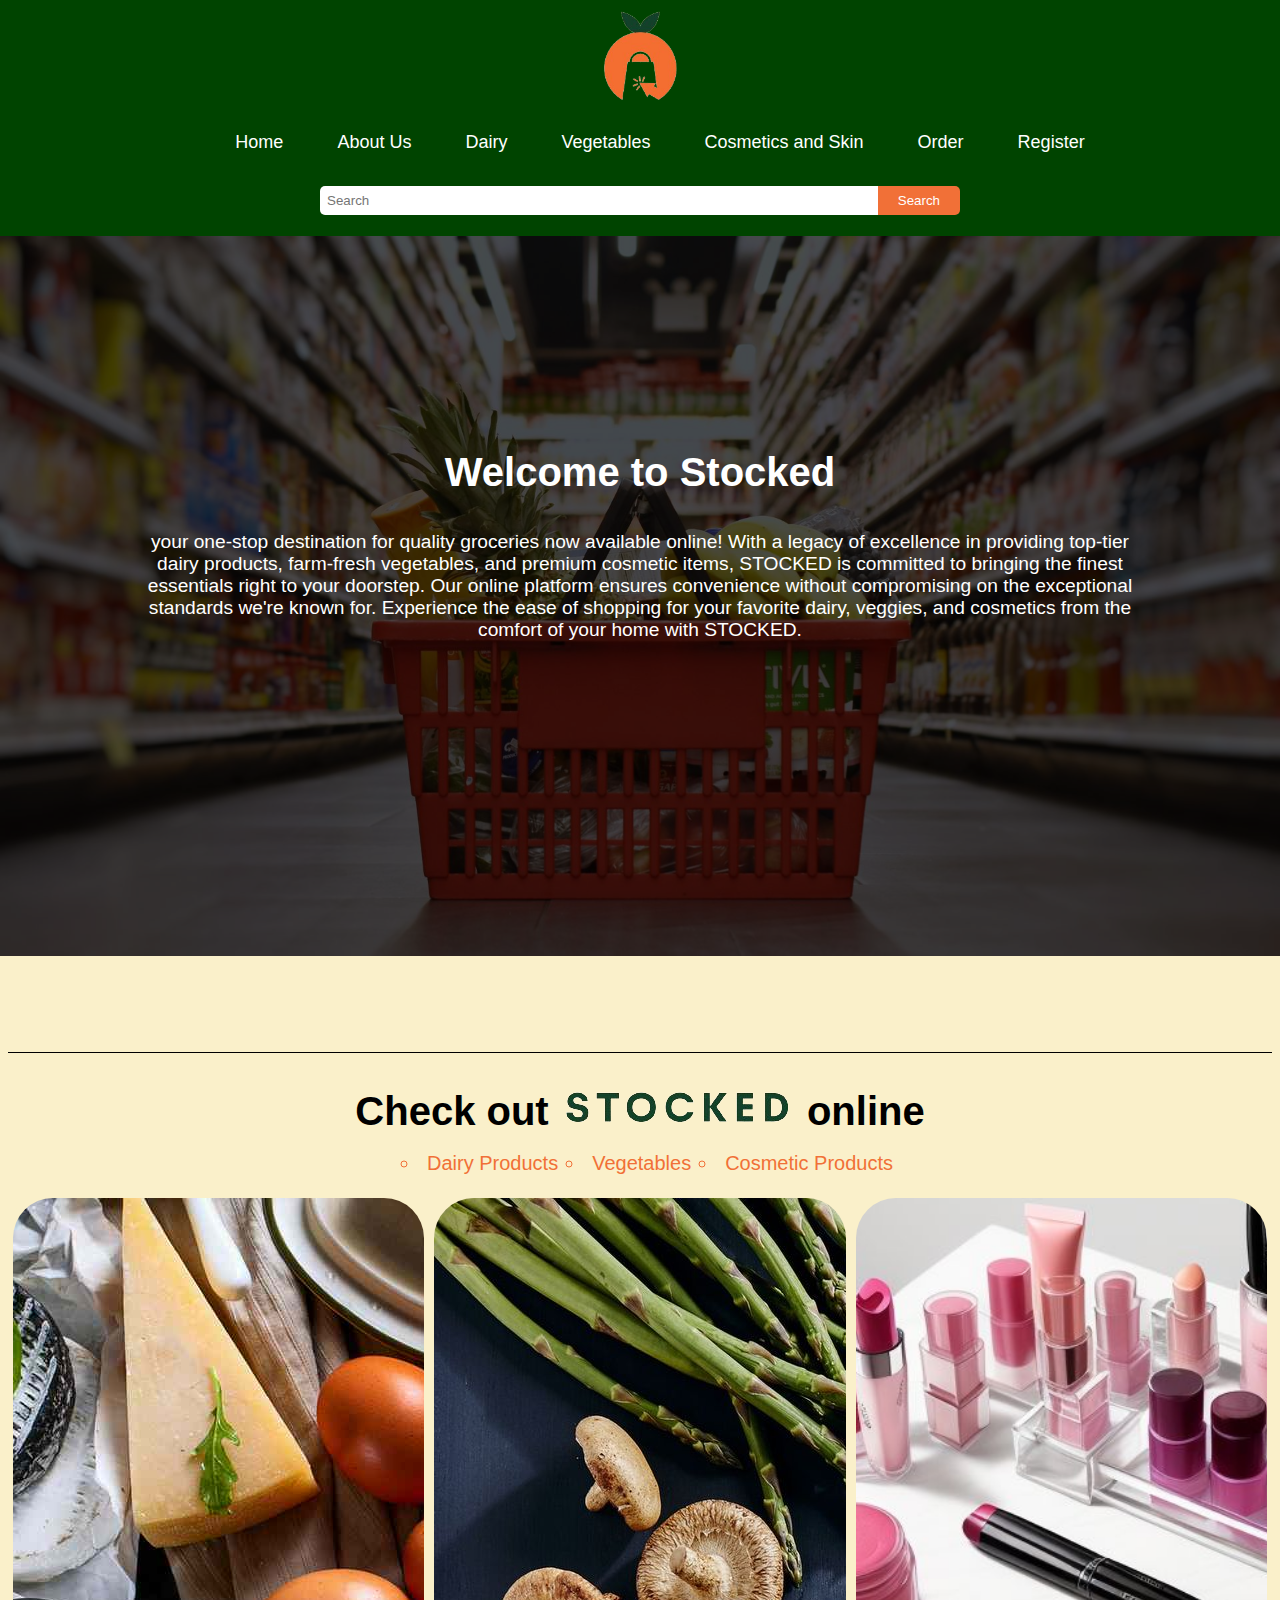
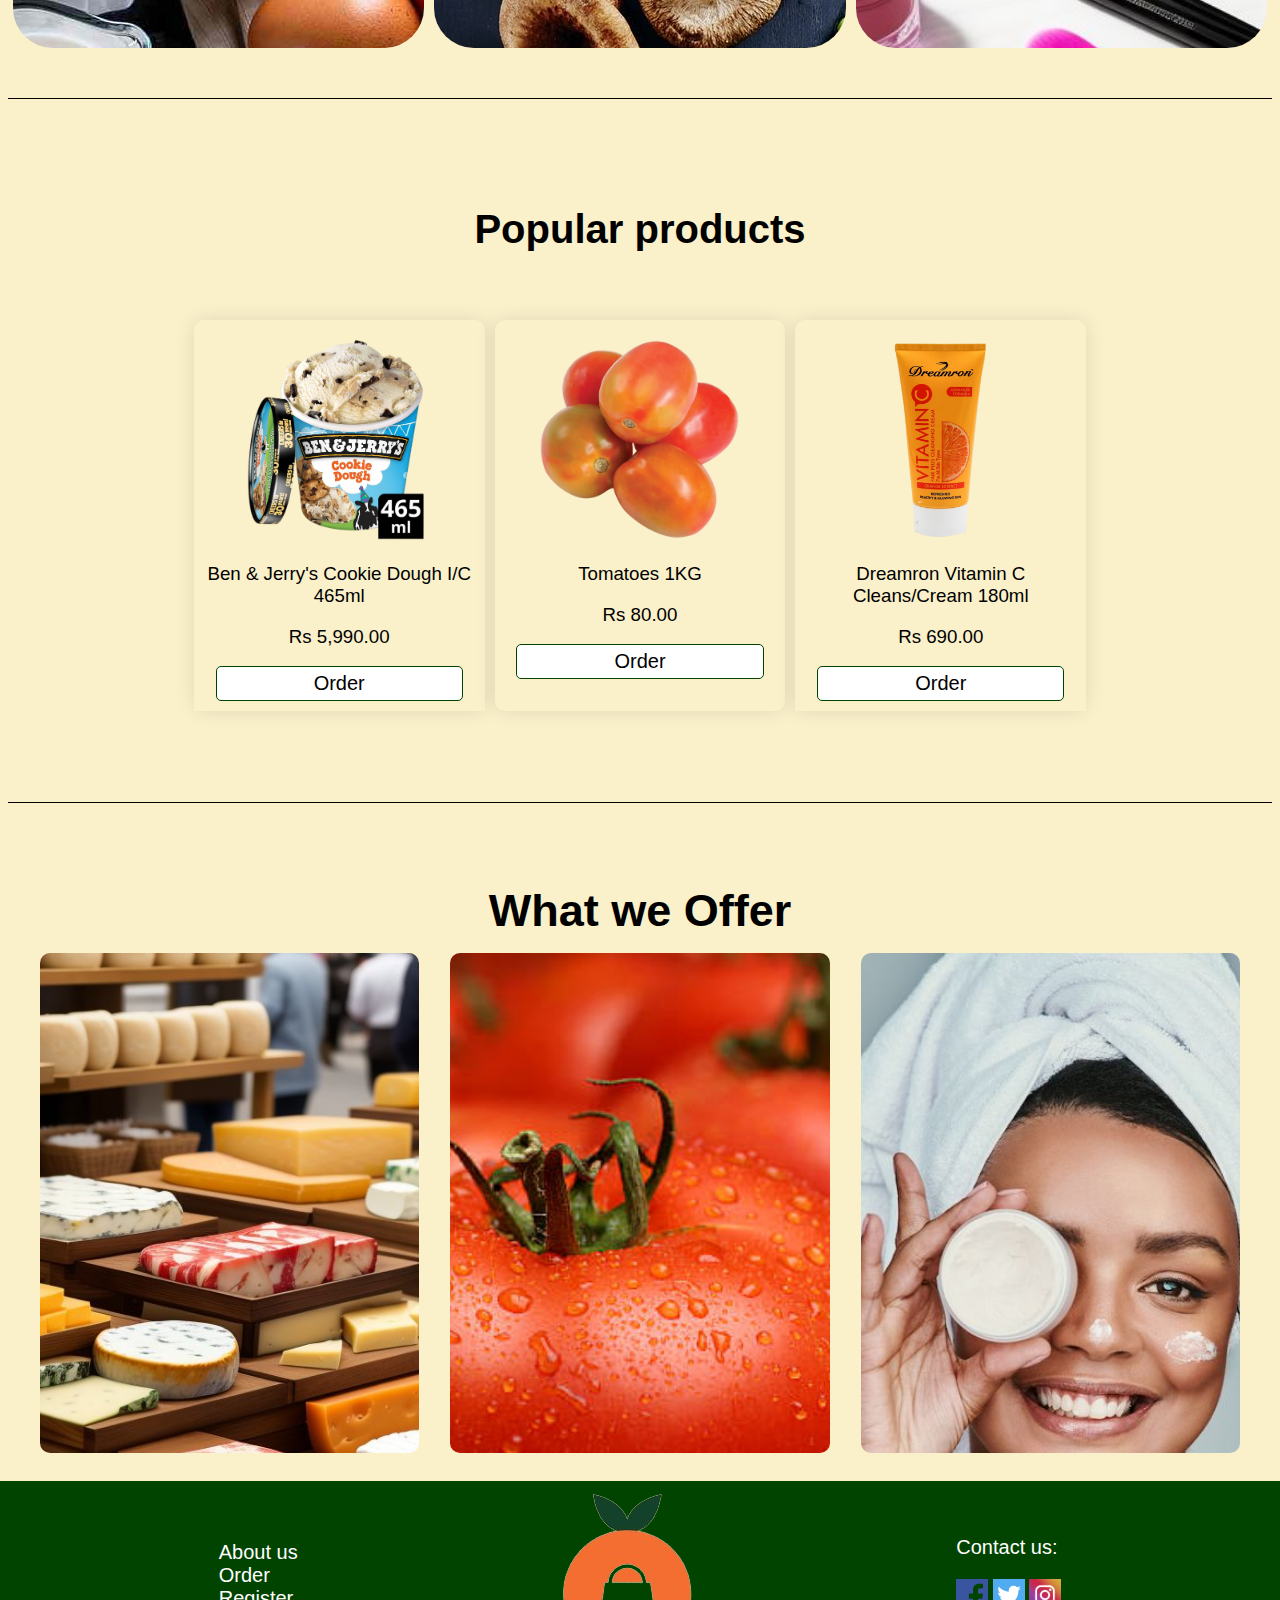
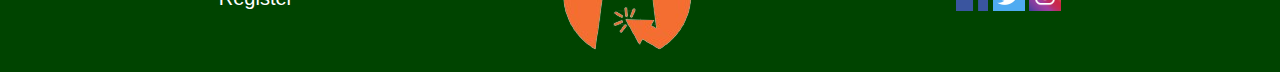
<file: Webpage/index.html>
<!DOCTYPE html>
<html lang="en">
<head>
  <meta charset="UTF-8">
  <meta name="viewport" content="width=device-width, initial-scale=1.0">
  <title>Stocked | Home</title>
  <link rel="stylesheet" href="CSS/Webstyle.css">
  <link rel="stylesheet" href="CSS/Universal.css">
</head>
<body>
  <nav>
    <div class="container">
      <img src="Images/Footer logo.png" class="logo">
    </div>
    <ul>
      <li><a href="index.html">Home</a></li>
      <li><a href="About Us.html">About Us</a></li>
      <li><a href="Dairy.html">Dairy</a></li>
      <li><a href="Vegetable.html">Vegetables</a></li>
      <li><a href="Cosmetics and Skin.html">Cosmetics and Skin</a></li>
      <li><a href="Order.html">Order</a></li>
      <li><a href="Register.html">Register</a></li>
    </ul>
    <center>
      <div class="bg">
        <form action="/search" method="get" class="searchform">
          <input type="text" id="search-input" name="q" placeholder="Search">
          <button type="submit" class="searchbutton">Search</button>
        </form>
      </div>
    </center>
  </nav>
  <section>
    <div class="banner">
      <img src="Images\Store.jpeg" alt="Banner" width="100%" height="80%" style="filter: brightness(30%);">
      <div class="imagetxtcenter">
        <h1>Welcome to Stocked</h1>
        <br>
        <p class="imagepara"> your one-stop destination for quality groceries now available online! With a legacy of excellence in providing top-tier dairy products, farm-fresh vegetables, and premium cosmetic items, STOCKED is committed to bringing the finest essentials right to your doorstep. Our online platform ensures convenience without compromising on the exceptional standards we're known for. Experience the ease of shopping for your favorite dairy, veggies, and cosmetics from the comfort of your home with STOCKED.</p>
      </div>
    </div> 
  </section>
  <hr>
  <section>
    <h1 class="textmargin">Check out <img src="Images/LOGO.png" alt="stocked" > online</h1>
    <ul>
      <li>Dairy Products</li>
      <li>Vegetables</li>
      <li>Cosmetic Products</li>
    </ul>
    <div class="image-collage">
      <a href="Dairy.html" class="image-link">
        <img src="Images\Dairy.jpg" alt="Dairy Products" title="Dairy Products" class="image1">
      </a>
      <a href="Vegetable.html" class="image-link">
        <img src="Images\veggies.jpg" alt="Vegetables" title="Vegetables">
      </a>
      <a href="Cosmetics.html" class="image-link">
        <img src="Images\Cosmetics.jpg" alt="Cosmetics" title="Cosmetics" class="zoom-out">
      </a>
    </div>
  </section>
  <hr>
  <section>
    <h1>Popular products</h1>
    <br>
    <div class="popularproduct-container">
      <div class="popularproduct-item">
        <img src="Images/Dairy/Ben & Jerry's Cookie Dough IC 465ml.png" alt="Ben & Jerry's Cookie Dough I/C 465ml">
        <h3>Ben & Jerry's Cookie Dough I/C 465ml</h3>
        <h3>Rs 5,990.00</h3>
        <div>
          <a href="Order.html" target="_blank"><button class="orderbutton">Order</button></a>
        </div>
      </div>
      <div class="popularproduct-item">
       <img src="Images/Vegetables/Tomatoes.png" alt="Tomatoes 1KG">
       <h3>Tomatoes 1KG</h3>
       <h3>Rs 80.00</h3>
        <div>
         <a href="Order.html" target="_blank"><button class="orderbutton">Order</button></a>
        </div>
      </div>
      <div class="popularproduct-item">
        <img src="Images/Cosmetics & Skin/Dreamron Vitamin C Cleans Cream 180ml.png" alt="Dreamron Vitamin C Cleans/Cream 180ml" class="product"></a>
            <h3>Dreamron Vitamin C Cleans/Cream 180ml</h3>
            <h3>Rs 690.00</h3>
            <div>
              <a href="Order.html" target="_blank"><button class="orderbutton">Order</button></a>
            </div>
      </div>
      </div>
      <br>
      <br>
      <hr>
   
  </section>
  <section>
    <h1 class="class1 textmargin">What we Offer</h1><br>
    <div class="image-gallery">
      <div class="image-container">
        <img src="Images\Dairy3.jpg" alt="Dairy">
          <div class="overlay">
            <p class="text">At STOCKED, we’re committed to providing the freshest dairy products from renowned brands like Kotmale, Cargills, and Magic Dairy. Every bite and sip is a testament to our unwavering dedication to quality.</p>
          </div>
      </div>
      <div class="image-container">
        <img src="Images\Vegetables1.jpg" alt="Vegetables">
          <div class="overlay">
            <p class="text">STOCKED offers the freshest vegetables from trusted suppliers. Our selection includes locally sourced and premium produce, ensuring flavorful and nutrient-rich meals. We guarantee quality and freshness with every bite.</p>
          </div>
        </div>
      <div class="image-container">
        <img src="Images\Skincare1.jpg" alt="Cosmetics">
        <div class="overlay">
          <p class="text">STOCKED offers a curated selection of premium cosmetics from trusted brands like Maybelline, L’Oréal, and NYX. Our range spans skincare to makeup, ensuring quality, efficacy, and a luxurious beauty experience with every application.</p>
        </div>
      </div>
    </div>
  </section>
  <br><br>
</body>
<footer class="footer">
  <div class="footer-links">
    <a href="About.html">About us</a><br>
    <a href="Order.html">Order</a><br>
    <a href="Register.html">Register</a><br>
  </div>
  <img src="Images\Footer logo.png" class="background">
  <div class="footer-social-media">
    <p class="pbackground">Contact us: </p>
    <a href="https://www.facebook.com/"><img src="Images\Facebook-icon.png" alt="Facebook"></a>
    <a href="https://www.twitter.com/"><img src="Images\Twitter-icon.png" alt="Twitter"></a>
    <a href="https://www.instagram.com/"><img src="Images\Instagram-icon.webp" alt="Instagram"></a>
  </div>
</footer>
</html>
</file>
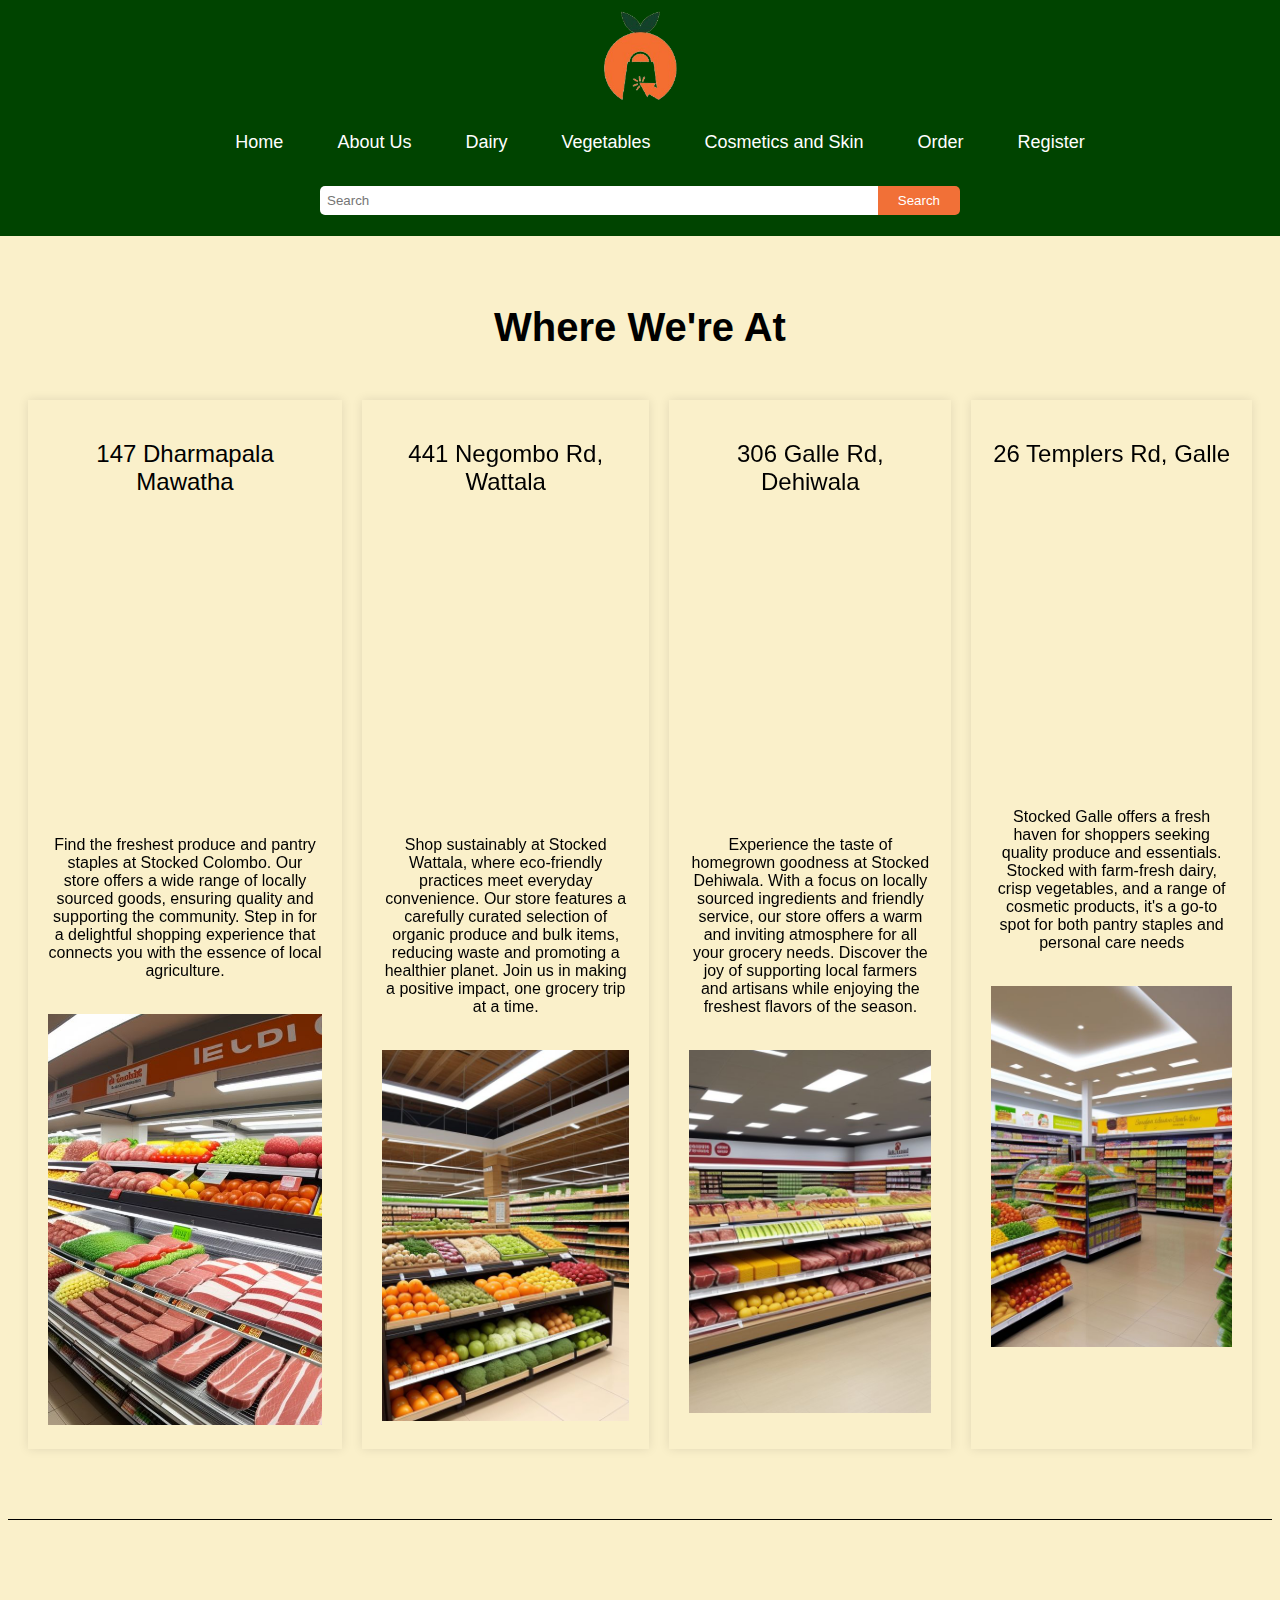
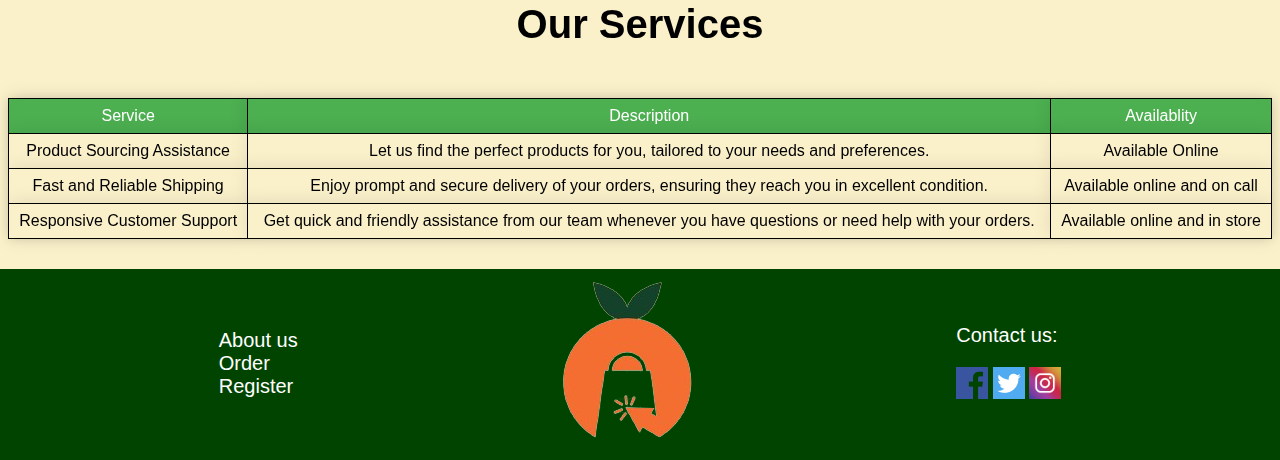
<file: Webpage/About Us.html>
<!DOCTYPE html>
<html lang="en">
<head>
  <meta charset="UTF-8">
  <meta name="viewport" content="width=device-width, initial-scale=1.0">
  <title>Stocked | About Us</title>
  <link rel="stylesheet" href="CSS/Webstyle.css">
  <link rel="stylesheet" href="CSS/Universal.css">
</head>
<body>
  <nav>
    <div class="container">
      <img src="Images/Footer logo.png" class="logo">
    </div>
    <ul>
      <li><a href="index.html">Home</a></li>
      <li><a href="About Us.html">About Us</a></li>
      <li><a href="Dairy.html">Dairy</a></li>
      <li><a href="Vegetable.html">Vegetables</a></li>
      <li><a href="Cosmetics and Skin.html">Cosmetics and Skin</a></li>
      <li><a href="Order.html">Order</a></li>
      <li><a href="Register.html">Register</a></li>
    </ul>
    <center>
      <div class="bg">
        <form action="/search" method="get" class="searchform">
          <input type="text" id="search-input" name="q" placeholder="Search">
          <button type="submit" class="searchbutton">Search</button>
        </form>
      </div>
    </center>
  </nav>
  <br>
  <center><h1>Where We're At</h1></center>
  <br>
  <br>

  <div class="grid-container">
    <div class="location">
      <h2>147 Dharmapala Mawatha</h2>
      <iframe src="https://www.google.com/maps/embed?pb=!1m18!1m12!1m3!1d2707.9883782129955!2d79.8602237049238!3d6.9137197744246475!2m3!1f0!2f0!3f0!3m2!1i1024!2i768!4f13.1!3m3!1m2!1s0x3ae2596c24677a6d%3A0xdb9b4eb976a5d254!2s147%20Srimath%20Anagarika%20Dharmapala%20Mawatha%2C%20Colombo%2000700!5e0!3m2!1sen!2slk!4v1715667340107!5m2!1sen!2slk"  allowfullscreen="" loading="lazy" referrerpolicy="no-referrer-when-downgrade"></iframe>
      <p>Find the freshest produce and pantry staples at Stocked Colombo. Our store offers a wide range of locally sourced goods, ensuring quality and supporting the community. Step in for a delightful shopping experience that connects you with the essence of local agriculture.</p>
      <br>
      <img src="Images\Colombo store 2.jpg" alt="Image 2">
    </div>
    <div class="location">
      <h2>441 Negombo Rd, Wattala</h2>
      <iframe src="https://www.google.com/maps/embed?pb=!1m18!1m12!1m3!1d527.8340130925837!2d79.89265978921458!3d6.989561892278858!2m3!1f0!2f0!3f0!3m2!1i1024!2i768!4f13.1!3m3!1m2!1s0x3ae2f7dc10b322f3%3A0x3e74c3a9e2cfc87d!2s441%20Negombo%20Rd%2C%20Wattala%2011300!5e0!3m2!1sen!2slk!4v1715670126163!5m2!1sen!2slk" allowfullscreen="" loading="lazy" referrerpolicy="no-referrer-when-downgrade"></iframe>
      <p>Shop sustainably at Stocked Wattala, where eco-friendly practices meet everyday convenience. Our store features a carefully curated selection of organic produce and bulk items, reducing waste and promoting a healthier planet. Join us in making a positive impact, one grocery trip at a time.
      </p>
      <br>
      <img src="Images\Wattala Store 1.jpg" alt="Image 4">
    </div>
    <div class="location">
      <h2> 306 Galle Rd, Dehiwala</h2>
      <iframe src="https://www.google.com/maps/embed?pb=!1m18!1m12!1m3!1d2232.3734466743426!2d79.87288977134129!3d6.819807897311365!2m3!1f0!2f0!3f0!3m2!1i1024!2i768!4f13.1!3m3!1m2!1s0x3ae25b28ffdb9cc3%3A0x27acbece1d8269e6!2s306c%20Galle%20Rd%2C%20Dehiwala-Mount%20Lavinia%2010390!5e0!3m2!1sen!2slk!4v1715670530505!5m2!1sen!2slk"></iframe>
      <p>Experience the taste of homegrown goodness at Stocked Dehiwala. With a focus on locally sourced ingredients and friendly service, our store offers a warm and inviting atmosphere for all your grocery needs. Discover the joy of supporting local farmers and artisans while enjoying the freshest flavors of the season.</p>
      <br>
      <img src="Images\Dehiwala Store 1.jpg" alt="Image 4">
    </div>
    <div class="location">
      <h2>26 Templers Rd, Galle</h2>
      <iframe src="https://www.google.com/maps/embed?pb=!1m14!1m8!1m3!1d3714.6151028598774!2d80.21530484594555!3d6.03378573739776!3m2!1i1024!2i768!4f13.1!3m3!1m2!1s0x3ae173bdf280f6b1%3A0xb20b5583e65c5328!2s26%20Templers%20Rd%2C%20Galle%2080000!5e0!3m2!1sen!2slk!4v1715838275720!5m2!1sen!2slk" allowfullscreen="" loading="lazy" referrerpolicy="no-referrer-when-downgrade"></iframe>
      <p>Stocked Galle offers a fresh haven for shoppers seeking quality produce and essentials. Stocked with farm-fresh dairy, crisp vegetables, and a range of cosmetic products, it's a go-to spot for both pantry staples and personal care needs</p>
      <br>
      <img src="Images\Galle store.jpeg" alt="Image 4">
    </div>
  </div>
  <hr>
  <center><h1> Our Services</h1></center>
  <br>
  <br>
  <table class="service-table">
    <thead>
      <tr>
        <th class="service-header">Service</th>
        <th class="service-header">Description</th>
        <th class="service-header"> Availablity</th>
      </tr>
    </thead>
    <tbody>
      <tr>
        <td class="service-data">Product Sourcing Assistance</td>
        <td class="service-data">Let us find the perfect products for you, tailored to your needs and preferences.</td>
        <td class="service-data"> Available Online</td>
      </tr>
      <tr>
        <td class="service-data">Fast and Reliable Shipping</td>
        <td class="service-data">Enjoy prompt and secure delivery of your orders, ensuring they reach you in excellent condition.</td>
        <td class="service-data"> Available online and on call</td>
      </tr>
      <tr>
        <td class="service-data">Responsive Customer Support</td>
        <td class="service-data">Get quick and friendly assistance from our team whenever you have questions or need help with your orders.</td>
        <td class="service-data"> Available online and in store</td>
      </tr>
    </tbody>
  </table>
</body>
<br>
<footer class="footer">
  <div class="footer-links">
    <a href="About.html">About us</a><br>
    <a href="Order.html">Order</a><br>
    <a href="Register.html">Register</a><br>
  </div>
  <img src="Images\Footer logo.png" class="background">
  <div class="footer-social-media">
    <p class="pbackground">Contact us: </p>
    <a href="https://www.facebook.com/"><img src="Images\Facebook-icon.png" alt="Facebook"></a>
    <a href="https://www.twitter.com/"><img src="Images\Twitter-icon.png" alt="Twitter"></a>
    <a href="https://www.instagram.com/"><img src="Images\Instagram-icon.webp" alt="Instagram"></a>
  </div>
</footer>
</html>
</file>
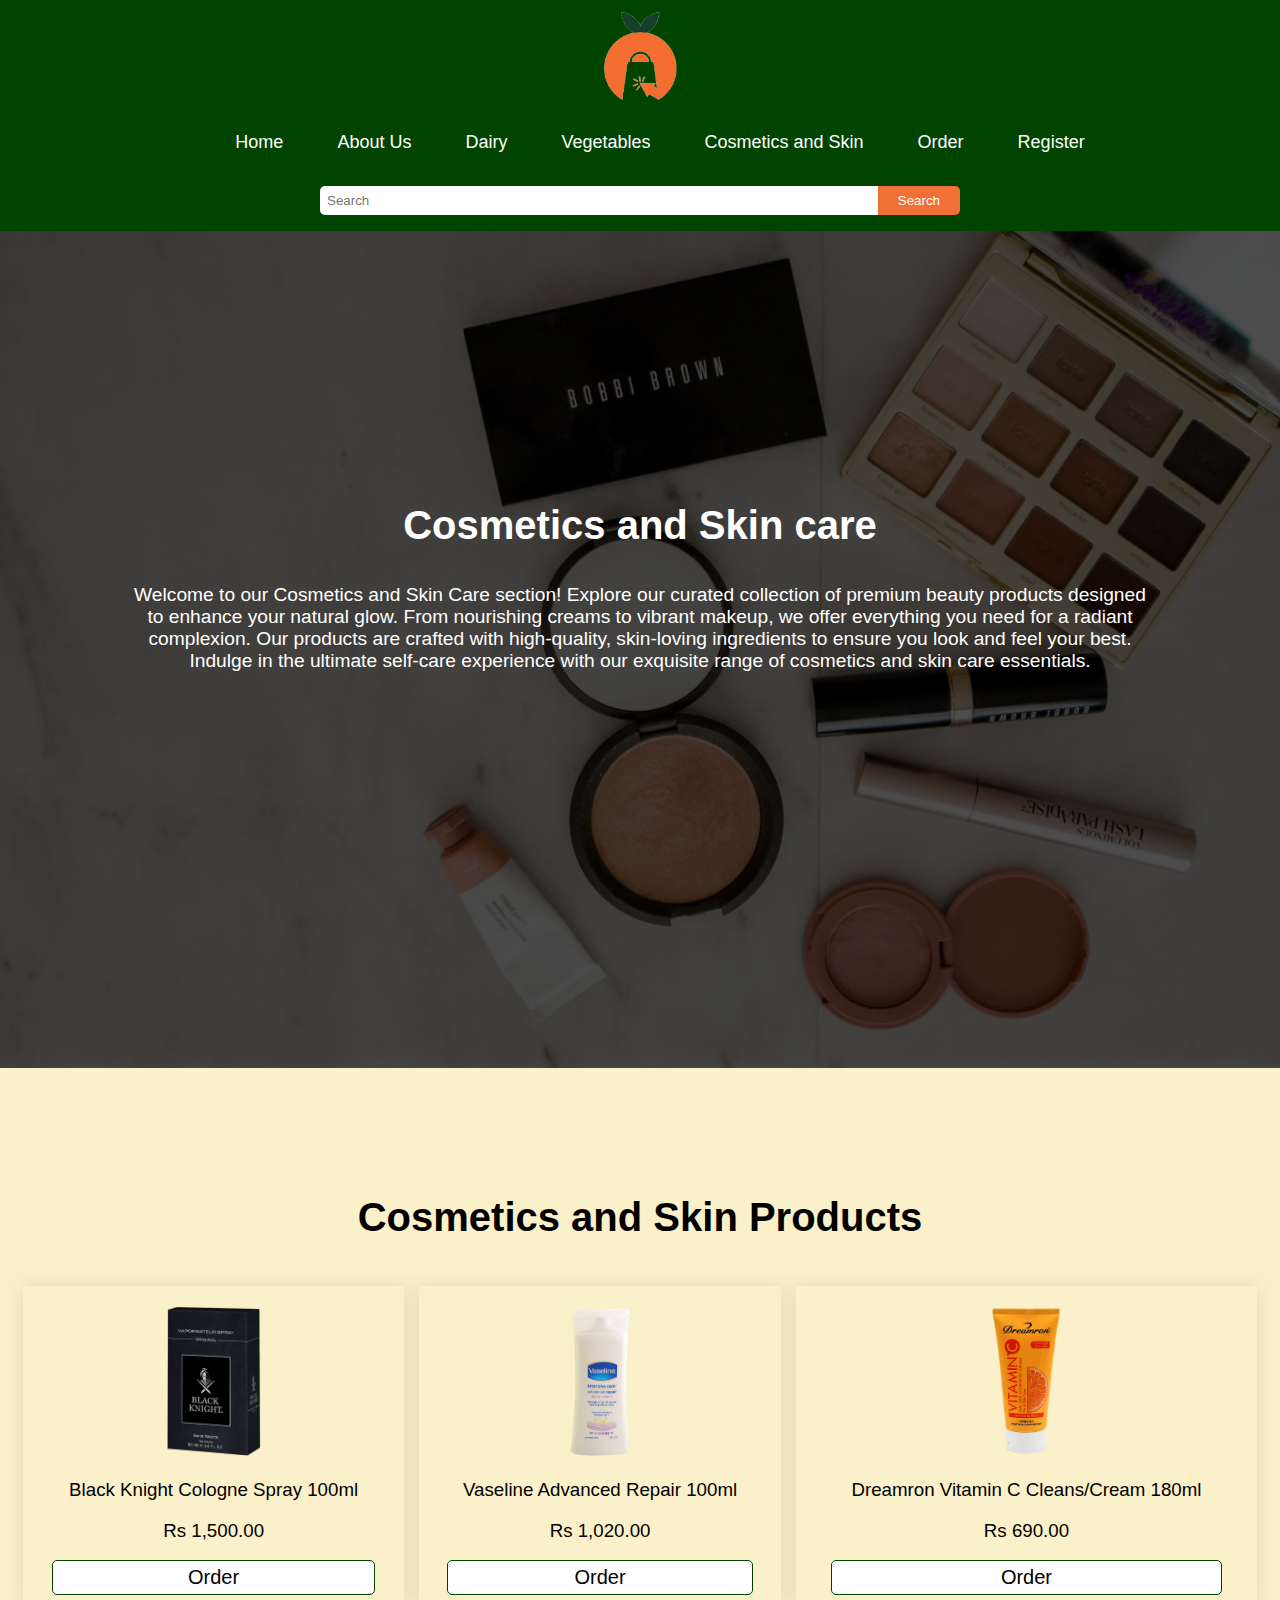
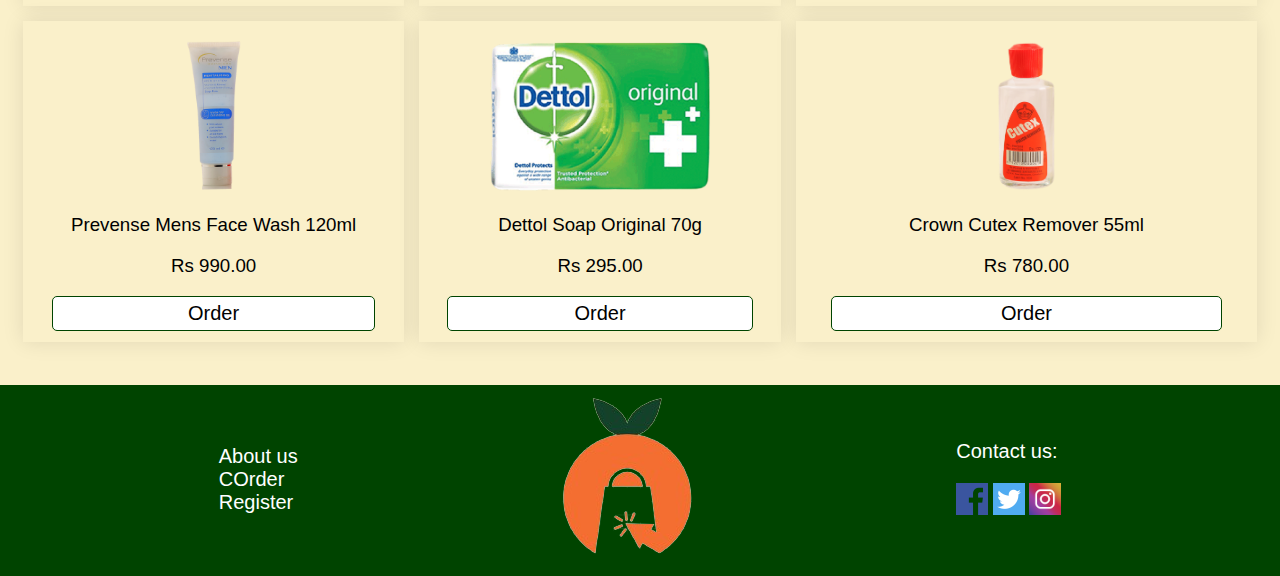
<file: Webpage/Cosmetics and Skin.html>
<!DOCTYPE html>
<html lang="en">
<head>
  <meta charset="UTF-8">
  <meta name="viewport" content="width=device-width, initial-scale=1.0">
  <title>Stocked | Cosmetics and Skin</title>
  <link rel="stylesheet" href="CSS/Webstyle.css">
  <link rel="stylesheet" href="CSS/Universal.css">
</head>
<body>
  <nav>
    <div class="container">
      <img src="Images/Footer logo.png" class="logo">
    </div>
    <ul>
      <li><a href="index.html">Home</a></li>
      <li><a href="About Us.html">About Us</a></li>
      <li><a href="Dairy.html">Dairy</a></li>
      <li><a href="Vegetable.html">Vegetables</a></li>
      <li><a href="Cosmetics and Skin.html">Cosmetics and Skin</a></li>
      <li><a href="Order.html">Order</a></li>
      <li><a href="Register.html">Register</a></li>
    </ul>
    <center>
      <div class="bg">
        <form action="/search" method="get" class="searchform">
          <input type="text" id="search-input" name="q" placeholder="Search">
          <button type="submit" class="searchbutton">Search</button>
        </form>
      </div>
    </center>
  </nav>  
  <br>
  <section>
    <div class="vegbanner">
      <img src="Images\Cosmetics & Skin\Banner.avif" alt="Banner" width="100%" height="80%" style="filter: brightness(30%);">
      <div class="imagetxtcenter">
        <h1>Cosmetics and Skin care</h1>
        <br>
        <p class="imagepara">
          Welcome to our Cosmetics and Skin Care section! Explore our curated collection of premium beauty products designed to enhance your natural glow. From nourishing creams to vibrant makeup, we offer everything you need for a radiant complexion. Our products are crafted with high-quality, skin-loving ingredients to ensure you look and feel your best. Indulge in the ultimate self-care experience with our exquisite range of cosmetics and skin care essentials.</p>
      </div>
    </div> 
  </section>  
  <center><h1>Cosmetics and Skin Products</h1></center>
  <br>
  <br>
  <center>
    <table>
      <tr id="trcosmetics">
        <td id="tdcosmetics">
            <img src="Images/Cosmetics & Skin/Black Knight Cologne Spray 100ml.png" alt="Black Knight Cologne Spray 100ml" class="product"></a>
            <h3>Black Knight Cologne Spray 100ml</h3>
            <h3>Rs 1,500.00</h3>
            <div>
              <a href="Order.html" target="_blank"><button class="orderbutton">Order</button></a>
            </div>
        </td>
        <td id="tdcosmetics">
            <img src="Images/Cosmetics & Skin/Vaseline Advanced Repair 100ml.png" alt="Vaseline Advanced Repair 100ml" class="product"></a>
            <h3>Vaseline Advanced Repair 100ml</h3>
            <h3>Rs 1,020.00</h3>
            <div>
              <a href="Order.html" target="_blank"><button class="orderbutton">Order</button></a>
            </div>
        </td>
        <td id="tdcosmetics">
            <img src="Images/Cosmetics & Skin/Dreamron Vitamin C Cleans Cream 180ml.png" alt="Dreamron Vitamin C Cleans/Cream 180ml" class="product"></a>
            <h3>Dreamron Vitamin C Cleans/Cream 180ml</h3>
            <h3>Rs 690.00</h3>
            <div>
              <a href="Order.html" target="_blank"><button class="orderbutton">Order</button></a>
            </div>
        </td>
      </tr>
      <tr id="trcosmetics">
        <td id="tdcosmetics">
            <img src="Images/Cosmetics & Skin/Prevense Mens Face Wash 120ml.png" alt="Prevense Mens Face Wash 120ml" class="product"></a>
            <h3>Prevense Mens Face Wash 120ml</h3>
            <h3>Rs 990.00</h3>
            <div>
              <a href="Order.html" target="_blank"><button class="orderbutton">Order</button></a>
            </div>
        </td>
        <td id="tdcosmetics">
            <img src="Images/Cosmetics & Skin/Dettol Soap Original 70g.png" alt="Dettol Soap Original 70g" class="product"></a>
            <h3>Dettol Soap Original 70g</h3>
            <h3>Rs 295.00</h3>
            <div>
              <a href="Order.html" target="_blank"><button class="orderbutton">Order</button></a>
            </div>
        </td>
        <td id="tdcosmetics">
            <img src="Images/Cosmetics & Skin/Crown Cutex Remover 55ml.png" alt="Crown Cutex Remover 55ml" class="product"></a>
            <h3>Crown Cutex Remover 55ml</h3>
            <h3>Rs 780.00</h3>
            <div>
              <a href="Order.html" target="_blank"><button class="orderbutton">Order</button></a>
            </div>
        </td>
      </tr>
    </table>
  </center>
</body>
<br><br>
<footer class="footer">
  <div class="footer-links">
    <a href="About.html">About us</a><br>
    <a href="Order.html">COrder</a><br>
    <a href="Register.html">Register</a><br>
  </div>
  <img src="Images\Footer logo.png" class="background">
  <div class="footer-social-media">
    <p class="pbackground">Contact us: </p>
    <a href="https://www.facebook.com/"><img src="Images\Facebook-icon.png" alt="Facebook"></a>
    <a href="https://www.twitter.com/"><img src="Images\Twitter-icon.png" alt="Twitter"></a>
    <a href="https://www.instagram.com/"><img src="Images\Instagram-icon.webp" alt="Instagram"></a>
  </div>
</footer>
</html>
</file>
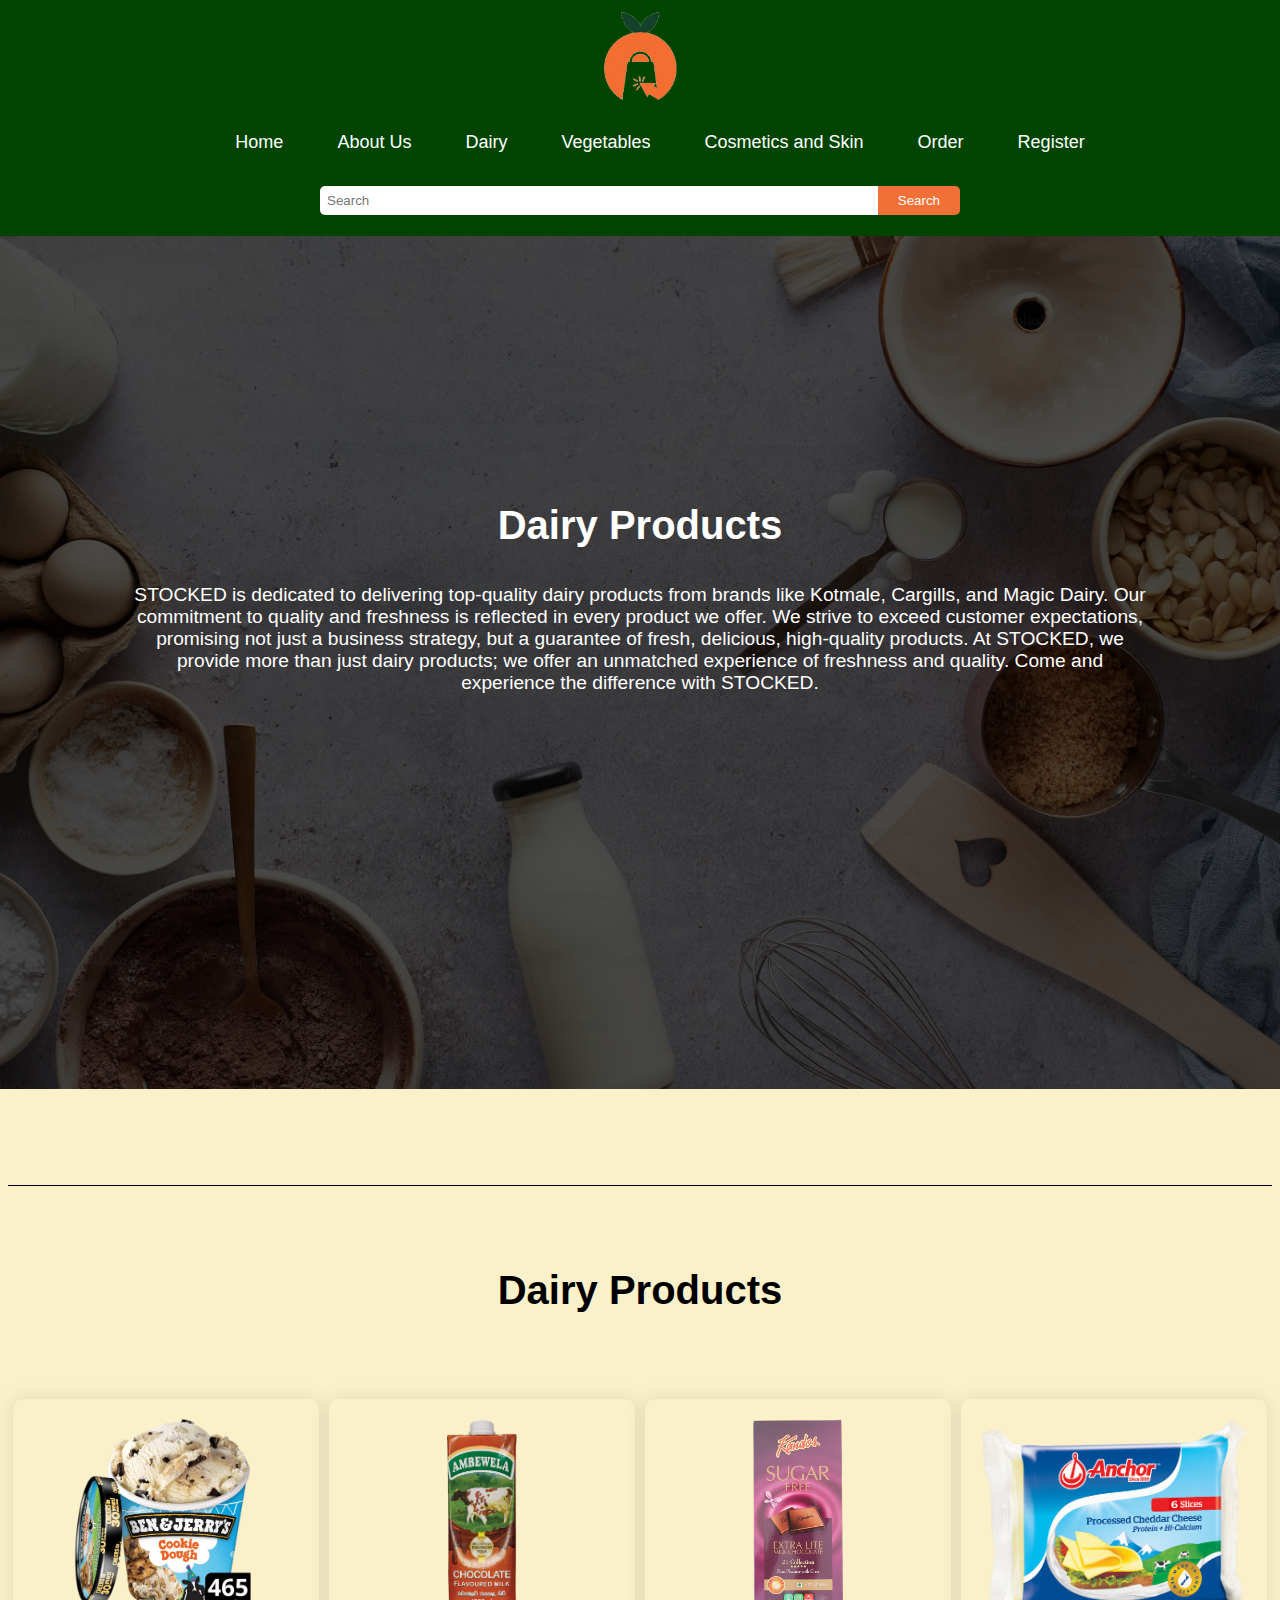
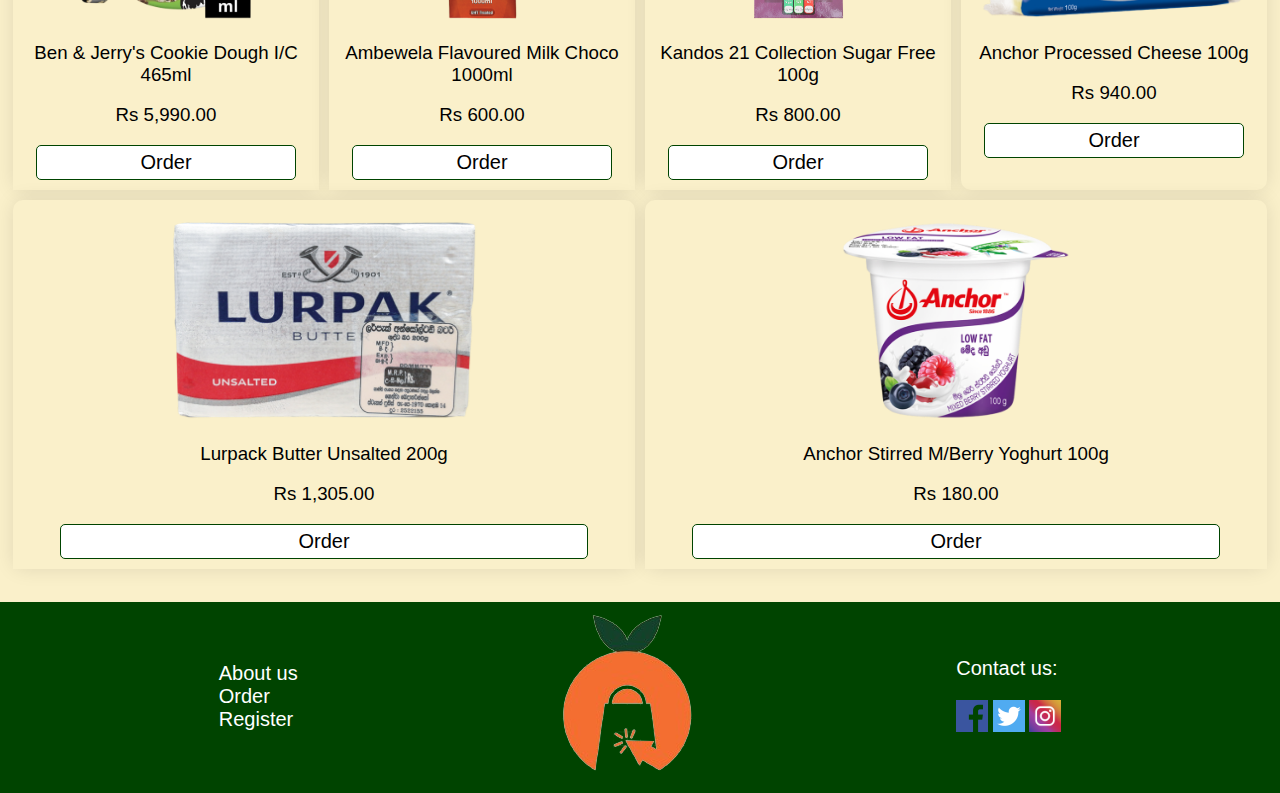
<file: Webpage/Dairy.html>
<!DOCTYPE html>
<html lang="en">
<head>
  <meta charset="UTF-8">
  <meta name="viewport" content="width=device-width, initial-scale=1.0">
  <title>Stocked | Dairy</title>
  <link rel="stylesheet" href="CSS/Webstyle.css">
  <link rel="stylesheet" href="CSS/Universal.css">
</head>
<body>
  <nav>
    <div class="container">
      <img src="Images/Footer logo.png" class="logo">
    </div>
    <ul>
      <li><a href="index.html">Home</a></li>
      <li><a href="About Us.html">About Us</a></li>
      <li><a href="Dairy.html">Dairy</a></li>
      <li><a href="Vegetable.html">Vegetables</a></li>
      <li><a href="Cosmetics and Skin.html">Cosmetics and Skin</a></li>
      <li><a href="Order.html">Order</a></li>
      <li><a href="Register.html">Register</a></li>
    </ul>
    <center>
      <div class="bg">
        <form action="/search" method="get" class="searchform">
          <input type="text" id="search-input" name="q" placeholder="Search">
          <button type="submit" class="searchbutton">Search</button>
        </form>
      </div>
    </center>
  </nav>
  <section>
    <div class="banner">
      <img src="Images\Dairy\Banner.avif" alt="Banner" width="100%" height="auto" style="filter: brightness(30%);">
      <div class="imagetxtcenter">
        <h1>Dairy Products</h1>
        <br>
        <p class="imagepara"> STOCKED is dedicated to delivering top-quality dairy products from brands like Kotmale, Cargills, and Magic Dairy. Our commitment to quality and freshness is reflected in every product we offer. We strive to exceed customer expectations, promising not just a business strategy, but a guarantee of fresh, delicious, high-quality products. At STOCKED, we provide more than just dairy products; we offer an unmatched experience of freshness and quality. Come and experience the difference with STOCKED.</p>
      </div>
    </div> 
  </section>
  <hr>
  <center><h1>Dairy Products</h1></center>
  <br>
  <br>
  <div class="product-container">
    <div class="product-item">
      <img src="Images/Dairy/Ben & Jerry's Cookie Dough IC 465ml.png" alt="Ben & Jerry's Cookie Dough I/C 465ml">
      <h3>Ben & Jerry's Cookie Dough I/C 465ml</h3>
      <h3>Rs 5,990.00</h3>
      <div>
        <a href="Order.html" target="_blank"><button class="orderbutton">Order</button></a>
      </div>
    </div>
    <div class="product-item">
      <img src="Images/Dairy/Ambewela Flavoured Milk Choco 1000ml.png" alt="Ambewela Flavoured Milk Choco 1000ml">
      <h3>Ambewela Flavoured Milk Choco 1000ml</h3>
      <h3>Rs 600.00</h3>
      <div>
        <a href="Order.html" target="_blank"><button class="orderbutton">Order</button></a>
      </div>
    </div>
    <div class="product-item">
      <img src="Images/Dairy/Kandos 21 Collection Sugar Free 100g.png" alt="Kandos 21 Collection Sugar Free 100g">
      <h3>Kandos 21 Collection Sugar Free 100g</h3>
      <h3>Rs 800.00</h3>
      <div>
        <a href="Order.html" target="_blank"><button class="orderbutton">Order</button></a>
      </div>
    </div>
    <div class="product-item">
      <img src="Images/Dairy/Anchor Processed Cheese 100g.png" alt="Anchor Processed Cheese 100g">
      <h3>Anchor Processed Cheese 100g</h3>
      <h3>Rs 940.00</h3>
      <div>
        <a href="Order.html" target="_blank"><button class="orderbutton">Order</button></a>
      </div>
    </div>
    <div class="product-item">
      <img src="Images/Dairy/Lurpack Butter Unsalted 200g.png" alt="Lurpack Butter Unsalted 200g">
      <h3>Lurpack Butter Unsalted 200g</h3>
      <h3>Rs 1,305.00</h3>
      <div>
        <a href="Order.html" target="_blank"><button class="orderbutton">Order</button></a>
      </div>
    </div>
    <div class="product-item">
      <img src="Images/Dairy/Anchor Stirred MBerry Yoghurt 100g.png" alt="Anchor Stirred M/Berry Yoghurt 100g">
      <h3>Anchor Stirred M/Berry Yoghurt 100g</h3>
      <h3>Rs 180.00</h3>
      <div>
        <a href="Order.html" target="_blank"><button class="orderbutton">Order</button></a>
      </div>
    </div>
  </div>
  <br><br>
</body>
<footer class="footer">
  <div class="footer-links">
    <a href="About.html">About us</a><br>
    <a href="Order.html">Order</a><br>
    <a href="Register.html">Register</a><br>
  </div>
  <img src="Images\Footer logo.png" class="background">
  <div class="footer-social-media">
    <p class="pbackground">Contact us: </p>
    <a href="https://www.facebook.com/"><img src="Images\Facebook-icon.png" alt="Facebook"></a>
    <a href="https://www.twitter.com/"><img src="Images\Twitter-icon.png" alt="Twitter"></a>
    <a href="https://www.instagram.com/"><img src="Images\Instagram-icon.webp" alt="Instagram"></a>
  </div>
</footer>
</html>
</file>
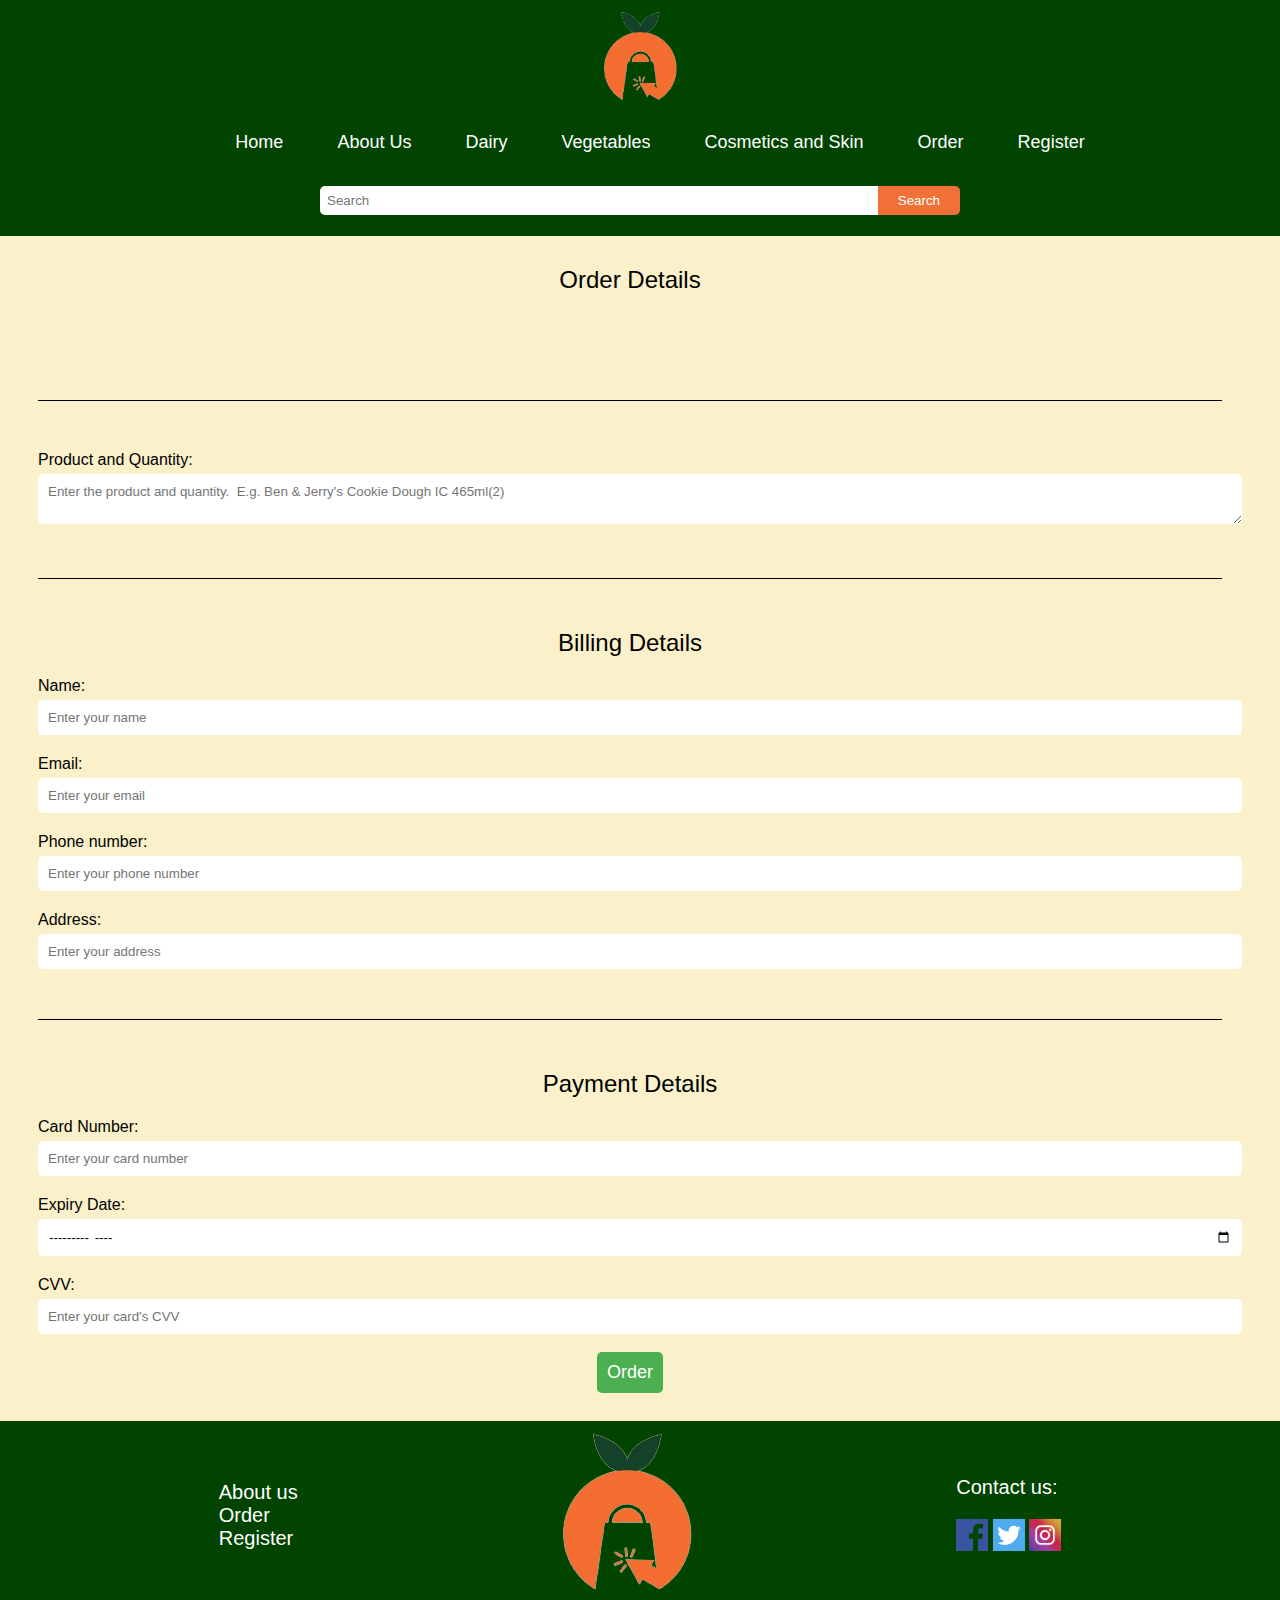
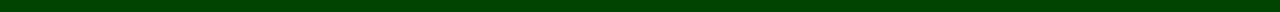
<file: Webpage/Order.html>
<!DOCTYPE html>
<html lang="en">
<head>
  <meta charset="UTF-8">
  <meta name="viewport" content="width=device-width, initial-scale=1.0">
  <title>Stocked | Order</title>
  <link rel="stylesheet" href="CSS/Webstyle.css">
  <link rel="stylesheet" href="CSS/Universal.css">
</head>
<body>
  <nav>
    <div class="container">
      <img src="Images/Footer logo.png" class="logo">
    </div>
    <ul>
      <li><a href="index.html">Home</a></li>
      <li><a href="About Us.html">About Us</a></li>
      <li><a href="Dairy.html">Dairy</a></li>
      <li><a href="Vegetable.html">Vegetables</a></li>
      <li><a href="Cosmetics and Skin.html">Cosmetics and Skin</a></li>
      <li><a href="Order.html">Order</a></li>
      <li><a href="Register.html">Register</a></li>
    </ul>
    <center>
      <div class="bg">
        <form action="/search" method="get" class="searchform">
          <input type="text" id="search-input" name="q" placeholder="Search">
          <button type="submit" class="searchbutton">Search</button>
        </form>
      </div>
    </center>
  </nav>
  <br>
  <form class="orderForm">
    <h2>Order Details</h2>  
    <br>
    <br>
    <hr width="25%">
    <label for="product">Product and Quantity:</label>
    <textarea type="text" name="product" placeholder="Enter the product and quantity.  E.g. Ben & Jerry's Cookie Dough IC 465ml(2)" required></textarea>
    <hr width="25%">
    <h2>Billing Details</h2>
    <label for="name">Name:</label>
    <input type="text" name="name" placeholder="Enter your name" required>
    <label for="name">Email:</label>
    <input type="email" name="email" placeholder="Enter your email" required>
    <label for="name">Phone number:</label>
    <input type="tel" name="Phone number" placeholder="Enter your phone number" required>
    <label for="address">Address:</label>
    <input type="text" name="address" placeholder="Enter your address" required>
    <hr width="25%">
    <h2>Payment Details</h2>
    <label for="cardNumber">Card Number:</label>
    <input type="text" name="cardNumber" placeholder="Enter your card number" required>
    <label for="expiryDate">Expiry Date:</label>
    <input type="month" name="expiryDate" placeholder="Enter your card's expiry date" required>
    <label for="cvv">CVV:</label>
    <input type="text" name="cvv" placeholder="Enter your card's CVV" required>
    <br><br>
    <center><input type="submit" value="Order"></center>
</form>
</body>
<br><br>
<footer class="footer">
  <div class="footer-links">
    <a href="About.html">About us</a><br>
    <a href="Order.html">Order</a><br>
    <a href="Register.html">Register</a><br>
  </div>
  <img src="Images\Footer logo.png" class="background">
  <div class="footer-social-media">
    <p class="pbackground">Contact us: </p>
    <a href="https://www.facebook.com/"><img src="Images\Facebook-icon.png" alt="Facebook"></a>
    <a href="https://www.twitter.com/"><img src="Images\Twitter-icon.png" alt="Twitter"></a>
    <a href="https://www.instagram.com/"><img src="Images\Instagram-icon.webp" alt="Instagram"></a>
  </div>
</footer>
</html>
</file>
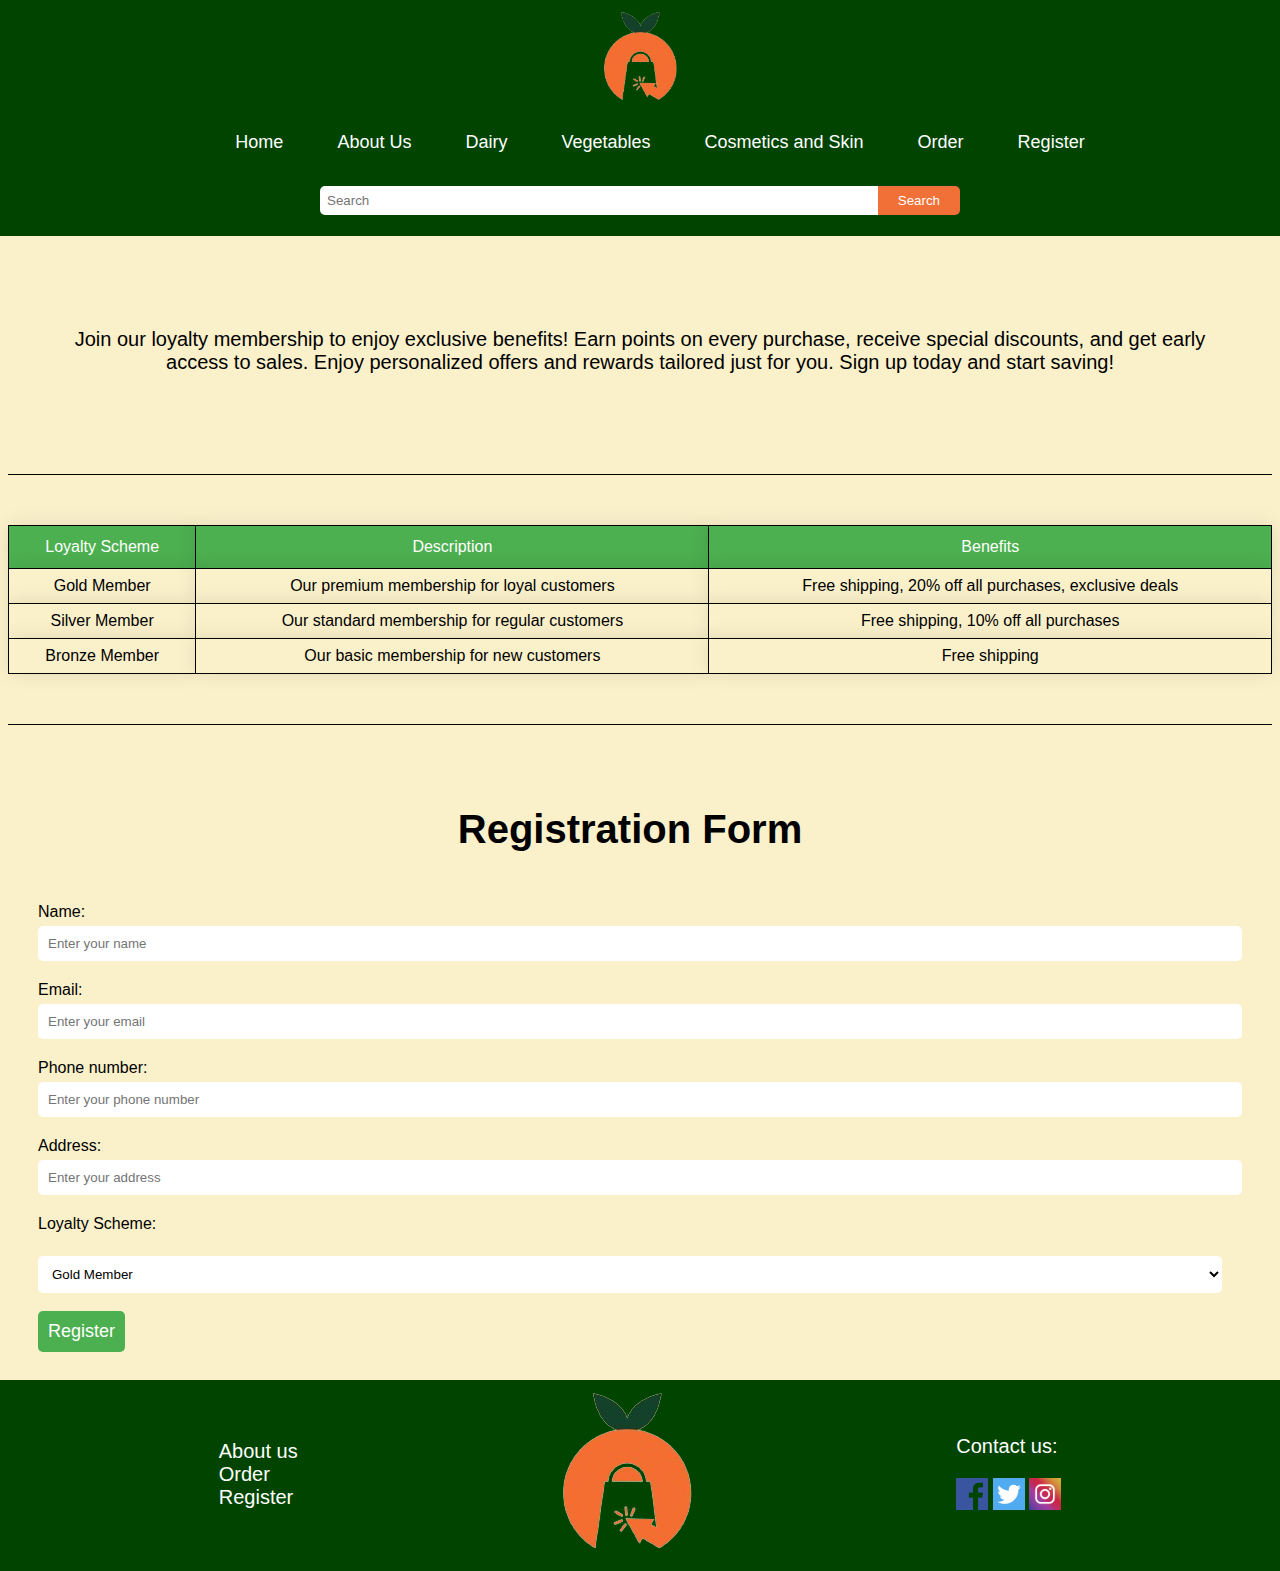
<file: Webpage/Register.html>
<!DOCTYPE html>
<html lang="en">
<head>
  <meta charset="UTF-8">
  <meta name="viewport" content="width=device-width, initial-scale=1.0">
  <title>Stocked | Register</title>
  <link rel="stylesheet" href="CSS/Webstyle.css">
  <link rel="stylesheet" href="CSS/Universal.css">
</head>
<body>
  <nav>
    <div class="container">
      <img src="Images/Footer logo.png" class="logo">
    </div>
    <ul>
      <li><a href="index.html">Home</a></li>
      <li><a href="About Us.html">About Us</a></li>
      <li><a href="Dairy.html">Dairy</a></li>
      <li><a href="Vegetable.html">Vegetables</a></li>
      <li><a href="Cosmetics and Skin.html">Cosmetics and Skin</a></li>
      <li><a href="Order.html">Order</a></li>
      <li><a href="Register.html">Register</a></li>
    </ul>
    <center>
      <div class="bg">
        <form action="/search" method="get" class="searchform">
          <input type="text" id="search-input" name="q" placeholder="Search">
          <button type="submit" class="searchbutton">Search</button>
        </form>
      </div>
    </center>
  </nav>
  <section>
    <p1 class="pclass1">Join our loyalty membership to enjoy exclusive benefits! Earn points on every purchase, receive special discounts, and get early access to sales. Enjoy personalized offers and rewards tailored just for you. Sign up today and start saving!</p1>
  </section>
  <hr>
  <table class="loyalty-table">
    <thead>
      <tr>
        <th>Loyalty Scheme</th>
        <th>Description</th>
        <th>Benefits</th>
      </tr>
    </thead>
    <tbody>
      <tr>
        <td>Gold Member</td>
        <td>Our premium membership for loyal customers</td>
        <td>Free shipping, 20% off all purchases, exclusive deals</td>
      </tr>
      <tr>
        <td>Silver Member</td>
        <td>Our standard membership for regular customers</td>
        <td>Free shipping, 10% off all purchases</td>
      </tr>
      <tr>
        <td>Bronze Member</td>
        <td>Our basic membership for new customers</td>
        <td>Free shipping</td>
      </tr>
    </tbody>
  </table>
  <hr>
  <form class="registration-form">
    <center><h1>Registration Form</h1></center>    
    <br>
    <br>
    <label for="name">Name:</label>
    <input type="text" name="name" placeholder="Enter your name" required>
    <label for="name">Email:</label>
    <input type="email" name="email" placeholder="Enter your email" required>
    <label for="name">Phone number:</label>
    <input type="tel" name="Phone number" placeholder="Enter your phone number" required>
    <label for="address">Address:</label>
    <input type="text" name="address" placeholder="Enter your address" required>
    <label for="loyalty">Loyalty Scheme:</label><br>
    <select id="loyalty" name="loyalty" required>
      <option value="gold">Gold Member</option>
      <option value="silver">Silver Member</option>
      <option value="bronze">Bronze Member</option>
    </select>
    <br><br>
    <input type="submit" value="Register">
  </form>
</body>
<br><br>
<footer class="footer">
  <div class="footer-links">
    <a href="About.html">About us</a><br>
    <a href="Order.html">Order</a><br>
    <a href="Register.html">Register</a><br>
  </div>
  <img src="Images\Footer logo.png" class="background">
  <div class="footer-social-media">
    <p class="pbackground">Contact us: </p>
    <a href="https://www.facebook.com/"><img src="Images\Facebook-icon.png" alt="Facebook"></a>
    <a href="https://www.twitter.com/"><img src="Images\Twitter-icon.png" alt="Twitter"></a>
    <a href="https://www.instagram.com/"><img src="Images\Instagram-icon.webp" alt="Instagram"></a>
  </div>
</footer>
</html>
</file>
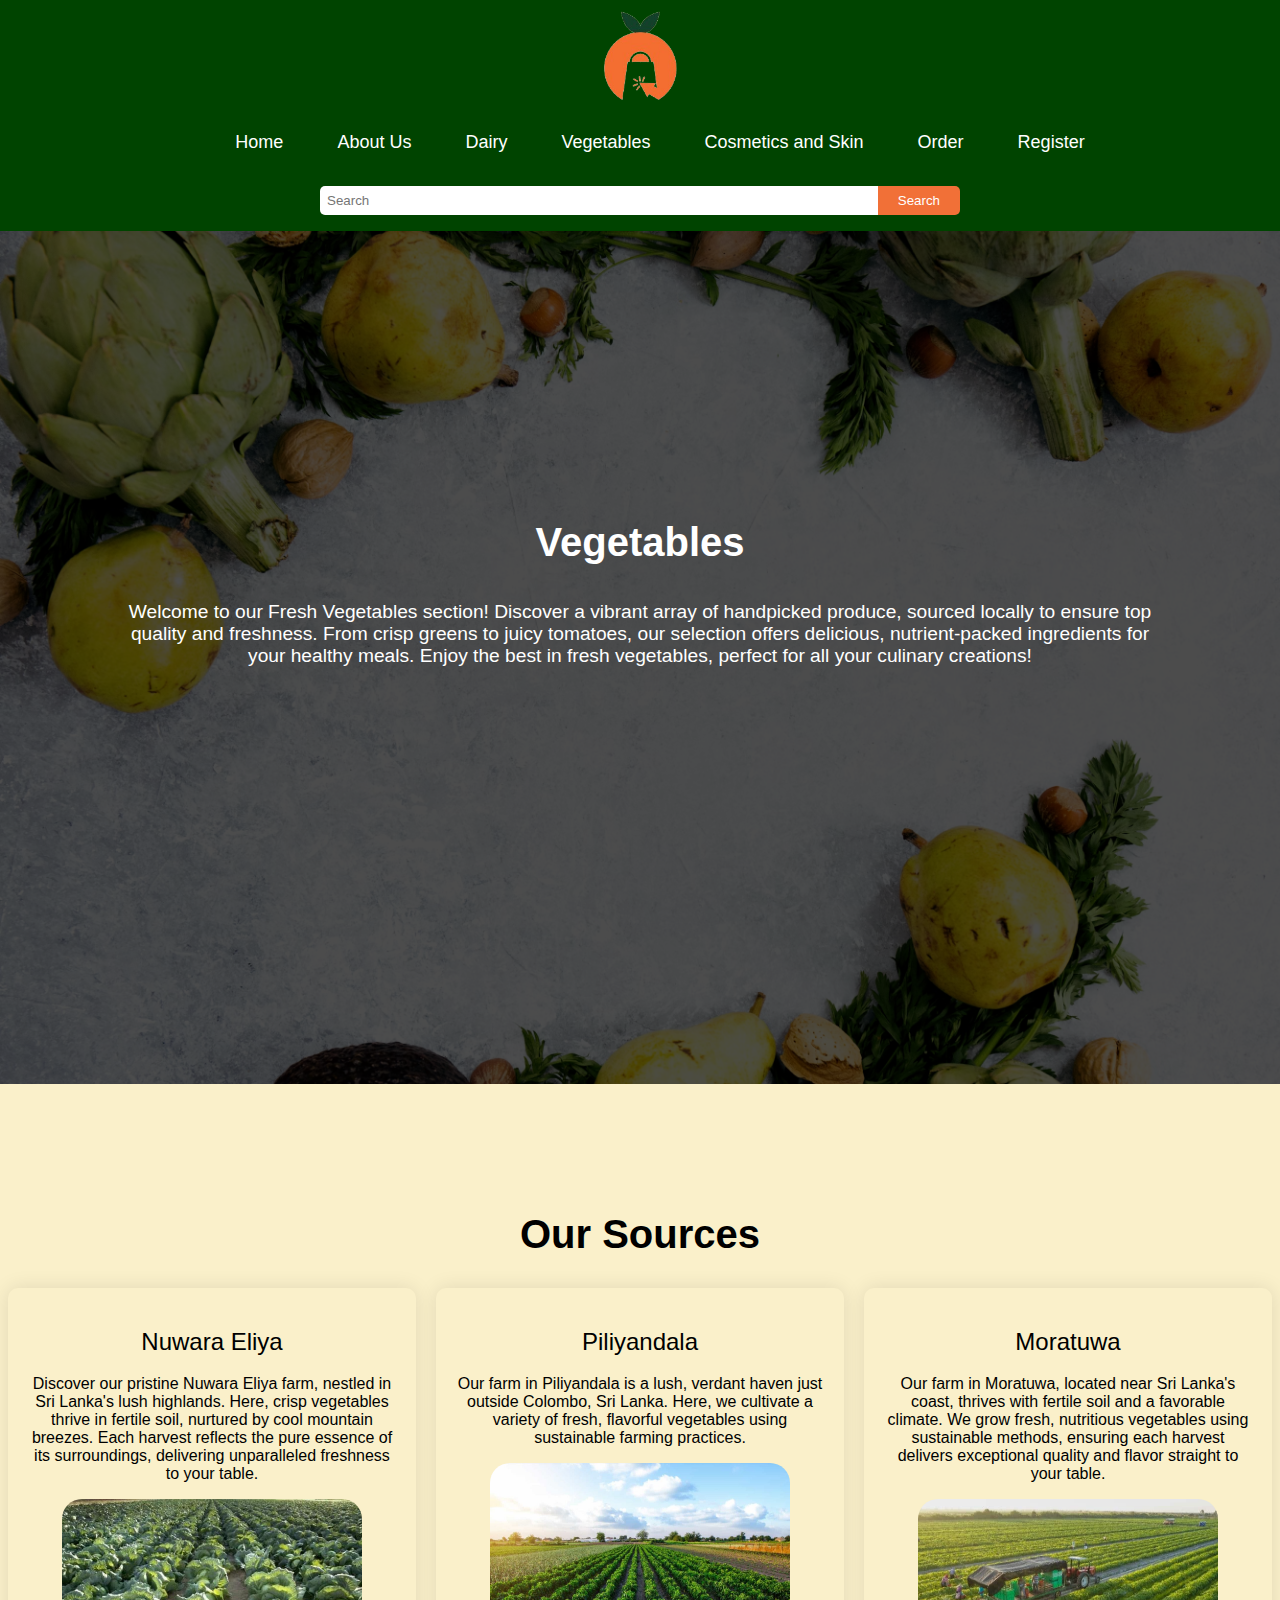
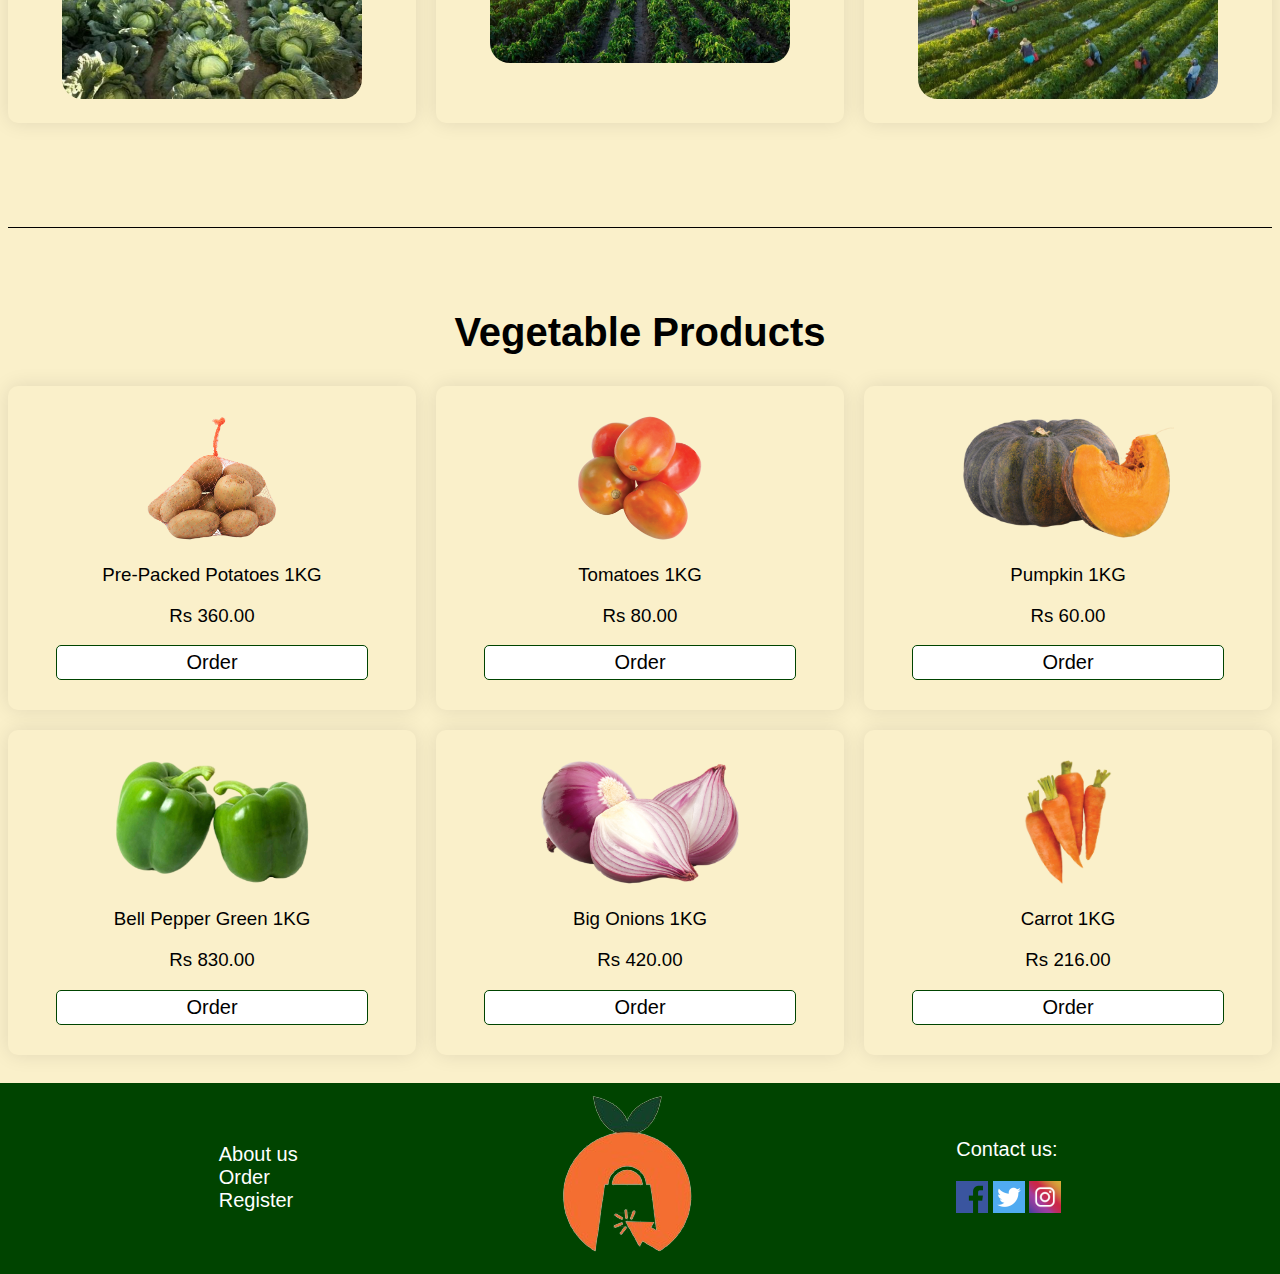
<file: Webpage/Vegetable.html>
<!DOCTYPE html>
<html lang="en">
<head>
  <meta charset="UTF-8">
  <meta name="viewport" content="width=device-width, initial-scale=1.0">
  <title>Stocked | Vegetables</title>
  <link rel="stylesheet" href="CSS/Webstyle.css">
  <link rel="stylesheet" href="CSS/Universal.css">
</head>
<body>
  <nav>
    <div class="container">
      <img src="Images/Footer logo.png" class="logo">
    </div>
    <ul>
      <li><a href="index.html">Home</a></li>
      <li><a href="About Us.html">About Us</a></li>
      <li><a href="Dairy.html">Dairy</a></li>
      <li><a href="Vegetable.html">Vegetables</a></li>
      <li><a href="Cosmetics and Skin.html">Cosmetics and Skin</a></li>
      <li><a href="Order.html">Order</a></li>
      <li><a href="Register.html">Register</a></li>
    </ul>
    <center>
      <div class="bg">
        <form action="/search" method="get" class="searchform">
          <input type="text" id="search-input" name="q" placeholder="Search">
          <button type="submit" class="searchbutton">Search</button>
        </form>
      </div>
    </center>
  </nav>
  <br>  
  <section>
    <div class="vegbanner">
      <img src="Images\Vegetables\Banner.avif" alt="Banner" width="100%" height="80%" style="filter: brightness(30%);">
      <div class="imagetxtcenter">
        <h1>Vegetables</h1>
        <br>
        <p class="imagepara"> Welcome to our Fresh Vegetables section! Discover a vibrant array of handpicked produce, sourced locally to ensure top quality and freshness. From crisp greens to juicy tomatoes, our selection offers delicious, nutrient-packed ingredients for your healthy meals. Enjoy the best in fresh vegetables, perfect for all your culinary creations!





        </p>
      </div>
    </div> 
  </section>  
  <center><h1>Our Sources</h1></center>
  <br>
  <br>
  <div class="veggrid-container">
    
    <div class="veglocation">
      <h2>Nuwara Eliya</h2>
      <p>Discover our pristine Nuwara Eliya farm, nestled in Sri Lanka's lush highlands. Here, crisp vegetables thrive in fertile soil, nurtured by cool mountain breezes. Each harvest reflects the pure essence of its surroundings, delivering unparalleled freshness to your table.
      </p>
      <img class="veglocationimage" src="Images\Vegetables\Nuwara eliya farm.jpg" alt="Image 3" width="200px" height="150px">
    </div>
    <div class="veglocation">
      <h2>Piliyandala</h2>
      <p>Our farm in Piliyandala is a lush, verdant haven just outside Colombo, Sri Lanka. Here, we cultivate a variety of fresh, flavorful vegetables using sustainable farming practices.</p>
      <img class="veglocationimage" src="Images\Vegetables\Piliyandala farm.jpg" alt="Image 3">
    </div>
    <div class="veglocation">
      <h2>Moratuwa</h2>
      <p>Our farm in Moratuwa, located near Sri Lanka's coast, thrives with fertile soil and a favorable climate. We grow fresh, nutritious vegetables using sustainable methods, ensuring each harvest delivers exceptional quality and flavor straight to your table.</p>
      <img class="veglocationimage" src="Images\Vegetables\Moratuwa farm.jpg" alt="Image 3">
    </div>
  </div>
  <br>
  <br>
  <br>
  <hr>
  <center><h1>Vegetable Products</h1></center>
  <br>
  <br>

  <div class="vegproduct-grid">
    <div class="vegproduct">
      <img src="Images/Vegetables/Pre-Packed Potatoes.png" alt="Pre-Packed Potatoes 1KG">
      <h3>Pre-Packed Potatoes 1KG</h3>
      <h3>Rs 360.00</h3>
      <div>
        <a href="Order.html" target="_blank"><button class="orderbutton">Order</button></a>
      </div>
    </div>
    <div class="vegproduct">
      <img src="Images/Vegetables/Tomatoes.png" alt="Tomatoes 1KG">
      <h3>Tomatoes 1KG</h3>
      <h3>Rs 80.00</h3>
      <div>
        <a href="Order.html" target="_blank"><button class="orderbutton">Order</button></a>
      </div>
    </div>
    <div class="vegproduct">
      <img src="Images/Vegetables/Pumpkin.png" alt="Pumpkin 1KG">
      <h3>Pumpkin 1KG</h3>
      <h3>Rs 60.00</h3>
      <div>
        <a href="Order.html" target="_blank"><button class="orderbutton">Order</button></a>
      </div>
    </div>
    <div class="vegproduct">
      <img src="Images/Vegetables/Bell Pepper Green.png" alt="Bell Pepper Green 1KG">
      <h3>Bell Pepper Green 1KG</h3>
      <h3>Rs 830.00</h3>
      <div>
        <a href="Order.html" target="_blank"><button class="orderbutton">Order</button></a>
      </div>
    </div>
    <div class="vegproduct">
      <img src="Images/Vegetables/Big Onions.png" alt="Big Onions 1KG">
      <h3>Big Onions 1KG</h3>
      <h3>Rs 420.00</h3>
      <div>
        <a href="Order.html" target="_blank"><button class="orderbutton">Order</button></a>
      </div>
    </div>
    <div class="vegproduct">
      <img src="Images/Vegetables/Carrot.png" alt="Carrot 1KG">
      <h3>Carrot 1KG</h3>
      <h3>Rs 216.00</h3>
      <div>
        <a href="Order.html" target="_blank"><button class="orderbutton">Order</button></a>
      </div>
    </div>
  </div>
</body>
<br><br>
<footer class="footer">
  <div class="footer-links">
    <a href="About.html">About us</a><br>
    <a href="Order.html">Order</a><br>
    <a href="Register.html">Register</a><br>
  </div>
  <img src="Images\Footer logo.png" class="background">
  <div class="footer-social-media">
    <p class="pbackground">Contact us: </p>
    <a href="https://www.facebook.com/"><img src="Images\Facebook-icon.png" alt="Facebook"></a>
    <a href="https://www.twitter.com/"><img src="Images\Twitter-icon.png" alt="Twitter"></a>
    <a href="https://www.instagram.com/"><img src="Images\Instagram-icon.webp" alt="Instagram"></a>
  </div>
</footer>
</html>
</file>
<file: Webpage/CSS/Webstyle.css>
h1 {
  position: relative;
  margin-left: 0;
  font-weight: bold;
  font-size: 2.5rem;
  top: 2rem;
}

.banner {
  margin-right: -8px;
  margin-left: -8px;
  position: relative;
  text-align: center;
  color: white;
  overflow: hidden;
  top: -42px;
}

.vegbanner {
  margin-right: -8px;
  margin-left: -8px;
  position: relative;
  text-align: center;
  color: white;
  overflow: hidden;
  top: -65px;
}

.imagetxtcenter {
  font-size: larger;
  font-family:'Gill Sans', 'Gill Sans MT', Calibri, 'Trebuchet MS', sans-serif;
  position: absolute;
  top: 40%;
  left: 50%;
  transform: translate(-50%, -50%);
  width: 80%;
  background-color: transparent;
}

.imagepara {
  background-color: transparent;
}


.textmargin {
  margin-top: -50px;
}

.image-collage {
  position: relative;
  display: flex;
  justify-content: center;
  width: 100%;
  height: 50vh;
  border-radius: 2rem;
}

.image-collage a {  
  margin: 0 5px;
}

.image-link {
  position: relative;
  overflow: hidden;
  flex: 1;
  border-radius: 40px;
}

.image-link:hover {
  background-color: #000;
  filter: brightness(0.5); 
}

.image-link img {
  transition: transform .5s ease;
}

.image-link:hover img {
  transform: scale(1.5);
}

.title {
  display: flex;
  flex-wrap: wrap;
}

section {
  display: flex;
  flex-direction: column;
  align-items: center;
  margin-top: 50px;
}

ul {
  color: #F17037;
  list-style: circle;
  display: flex;
  justify-content: center;
  align-items: center
}

li {
  margin: 0 10px;
  padding: 7px;
  font-size: 20px;
}

hr {
  border: none; 
  border-top: 1px solid black;
  height: 0; 
  width: 100%; 
  margin: 50px auto; 
}

/*img was zoomed out due to being too small*/
.zoom-out {
  transform: scale(1.3);
  position: absolute;
 
  
}
 
.image-gallery {
  display: flex;
  justify-content: space-evenly;
  overflow: hidden;
}

.image-container {
  border-radius: 10px; 
  position: relative;
  width: 30%;
  height: 500px; 
  overflow: hidden;
  background-color: transparent;
}

.image-container img {
  width: 100%;
  height: 700px;
  object-fit: cover;
  transition: transform .5s ease;
}

.image-container:hover img {
  transform: scale(1.1); 
}

.overlay {
  position: absolute;
  bottom: 0;
  left: 0;
  right: 0;
  background-color: rgba(0, 0, 0, 0.656); 
  overflow: hidden;
  width: 100%;
  height: 0;
  transition: .5s ease;
}

.image-container:hover .overlay {
  height: 100%; 
}

.text {
  color: #F17037;
  font-size: 20px;
  position: absolute;
  top: 50%;
  left: 50%;
  transform: translate(-50%, -50%);
  text-align: center;
  background-color: transparent;
}

/*What we offer title*/
.class1 {
  position: relative;
  font-weight: bold;
  font-size: 45px;
}

.popularproduct-container {
  display: grid;
  grid-template-columns: repeat(3,auto);
  margin-top: 50px;
  display: flex;
  flex-wrap: wrap;
  justify-content: space-around;
}

.popularproduct-item { 
  border-radius: 10px;
  flex: 1 0 21%;
  margin: 5px;
  box-shadow: 0 0 20px rgba(0,0,0,0.1);
  text-align: center;
}

.popularproduct-item img {
  padding-top: 20px;
  width: auto;
  height: 200px;
  object-fit: cover;
}


/*About us page*/
.grid-container {
  display: grid;
  grid-template-columns: repeat(4, auto);
  grid-gap: 20px;
  padding: 20px;
  text-align: center;
}


.location {
  border: 1px solid #ccc;
  padding: 20px;
  border: none;
  box-shadow: 0 0 10px rgba(0,0,0,0.1);
}

.location iframe {
  width: 100%;
  height: 300px;
  border: none;
}

.location p {
  font-size: 16px;
}

.location img {
  width: 100%;
  height: auto;
}


.service-table {
  box-shadow: 0 0 10px rgba(0,0,0,0.1);
  width: 100%;
  border-collapse: collapse;
  margin: 20px 0;
}

.service-header, .service-data {
  border: 1px solid #000000;
  padding: 8px;
}

.service-header {
  background-color: #4CAF50;
  color: white;
}



/*dairy products*/


.pclass {         /*Dairy products paragraph*/
  padding: 0px 50px;
  text-align: center;
  font-size: 20px;
  position: relative;
  display: flex;
  flex-direction: column;
  align-items: center;
  margin-top: 50px;
  margin-bottom: 50px;
}

.product-container {
  margin-top: 50px;
  display: flex;
  flex-wrap: wrap;
  justify-content: space-around;
}

.product-item {
  border-radius: 10px;
  flex: 1 0 21%;
  margin: 5px;
  box-shadow: 0 0 20px rgba(0,0,0,0.1);
  text-align: center;
}

.product-item img {
  padding-top: 20px;
  width: auto;
  height: 200px;
  object-fit: cover;
}

/* cosmetic products*/

table {
  width: 100%;
  border-spacing: 15px;
}

table, th, td {
  border: none;
  
}


th, td {
  padding-top: 10px;
  text-align: center;
  box-shadow: 0 0 20px rgba(0,0,0,0.1);
}


.product {
  padding-top: 10px;
  width: auto;
  height: 150px;
}
  

/* vegetables*/
.vegproduct-grid {
  display: grid;
  grid-template-columns: repeat(3, 1fr);
  gap: 20px;
}

.vegproduct {
  border-radius: 10px;
  border: none;
  box-shadow: 0 0 20px rgba(0,0,0,0.1);
  padding: 20px;
  text-align: center;
}

.vegproduct img {
  padding-top: 10px;
  width: auto;
  height: 125px;
}

/*Sources for vegetables*/
.veggrid-container {
  display: grid;
  grid-template-columns: repeat(3, 1fr);
  gap: 20px;
}

.veglocationimage{
  height: 200px;
  width: 300px;
  border-radius: 20px;
}


.veglocation{
  border-radius: 10px;
  border: none;
  box-shadow: 0 0 20px rgba(0,0,0,0.1);
  padding: 20px;
  text-align: center;
}

/*order form*/
.orderForm {
  margin-left: 30px;
  margin-right: 50px;
}

.orderForm h2 {
  text-align: center;
}

.orderForm label {
  display: block;
  margin-top: 20px;
}

textarea, .orderForm input[type="text"], .orderForm input[type="month"], .orderForm input[type="email"], .orderForm input[type="tel"] {
  background-color: white;
  border: none;
  border-radius: 5px;
  width: 100%;
  padding: 10px;
  margin-top: 5px;
}

.orderForm input[type="submit"] {
  border-radius: 5px;
  font-size: large;
  padding: 10px;
  background-color: #4CAF50;
  color: white;
  border: none;
  cursor: pointer;
}

.orderForm input[type="submit"]:hover {
  background-color: #45a049;
}


/*register page*/
.pclass1 {
  padding: 0px 50px;
  text-align: center;
  font-size: 20px;
  position: relative;
  display: flex;
  flex-direction: column;
  align-items: center;
  margin-top: 50px;
  margin-bottom: 50px;
}

.loyalty-table {
  margin-top: 30px;
  margin-bottom: 30px;
  width: 100%;
  border-collapse: collapse;
}
  
.loyalty-table th, .loyalty-table td {
  border: 1px solid #000000;
  padding: 8px;
}
  
.loyalty-table th {
  padding-top: 12px;
  padding-bottom: 12px;
  background-color: #4CAF50;
  color: white;
}

.registration-form {
  margin-left: 30px;
  margin-right: 50px;
}

.registration-form h2 {
  text-align: center;
}

.registration-form label {
  display: block;
  margin-top: 20px;
}

.registration-form input[type="text"], .registration-form input[type="month"], .registration-form input[type="email"], .registration-form input[type="tel"], .registration-form select {
  background-color: white;
  border: none;
  border-radius: 5px;
  width: 100%;
  padding: 10px;
  margin-top: 5px;
}

.registration-form input[type="submit"] {
  border-radius: 5px;
  font-size: large;
  padding: 10px;
  background-color: #4CAF50;
  color: white;
  border: none;
  cursor: pointer;
}

.registration-form input[type="submit"]:hover {
  background-color: #45a049;
  
}

/*responsive*/

@media only screen and (max-width: 580px) {
  .imagetxtcenter {
    font-size: medium;
  }
}

@media only screen and (max-width: 490px) {
  .imagetxtcenter {
    font-size: smaller;
  }
}
@media only screen and (max-width: 450px) {
  .imagetxtcenter {
    font-size: small;
  }
}
@media only screen and (max-width: 430px) {
  .imagetxtcenter {
    font-size: x-small;
  }
}
@media only screen and (max-width: 375px) {
  .imagetxtcenter {
    font-size: 8px;
  
  }
}

@media (max-width: 630px) {
  .image-gallery {
    flex-direction: column;
  }
  .image-container {
    width: 100%;
    margin: 20px 0px;
  }
}


@media screen and (max-width: 768px) {
  h1 {
    font-size: 1.5rem;
    top: 1rem;
  }

  @media screen and (max-width: 440px) {
    h1 {
      font-size: 1.1rem;
      top: 1rem;
    }
  }
  .image-collage {
    flex-direction: column;
    justify-content: space-between;
    height: 1000px;
    border-radius: 1rem;
    transform: scale(0.8);
  }

  .image-collage a {  
    margin: 5px 0;
  }
}

@media screen and (max-width: 400px) {
  .image-link img {
    background-position: 1% 0;
  }
}

@media (max-width: 1111px) {
  .grid-container {
    grid-template-columns: repeat(2, auto);
  }
  .location img {
    max-width: 100%;
  }
}

@media (max-width: 630px) {
  .grid-container {
    grid-template-columns: repeat(1, auto);
  }
}

@media only screen and (max-width: 600px) {  
  #trcosmetics {
    display: flex;
    flex-wrap: wrap;
    justify-content: center;
    align-items: center;
  }
  #tdcosmetics {
    flex: 50%;    
    margin-bottom: 20px;
  }
}

@media (max-width: 780px) {
  .vegproduct-grid {
    grid-template-columns: repeat(2, 1fr);
  }
}

@media (max-width: 520px) {
    .vegproduct-grid {
      grid-template-columns: repeat(1, 1fr);
    }
}

@media (max-width: 1111px) {
  .veggrid-container {
    grid-template-columns: repeat(2, auto);
  }
  .veglocation img {
    max-width: 100%;
  }
}

@media (max-width: 630px) {
  .veggrid-container {
    grid-template-columns: repeat(1, auto);
  }
}

@media (max-width: 1111px) {
  .popularproduct-container{
    grid-template-columns: repeat(2, auto);
  }
@media (max-width: 630px) {
  .popularproduct-container{
    grid-template-columns: repeat(1, auto);
  }
}
}
</file>
<file: Webpage/CSS/Universal.css>
*{    
  font-family: 'Gill Sans', 'Gill Sans MT', Calibri, 'Trebuchet MS', sans-serif;
  background-color: #FAF0CA;
  font-weight: 100;
}


h1 {
  position: relative;
  margin-left: 0;
  font-weight: bold;
  font-size: 2.5rem;
  top: 2rem;
  background-color: transparent;
}


nav {
  margin: -8px;
  background-color: #004400;
  padding: 10px 0;
  transition: background-color 0.3s ease-in-out;
}

nav ul {
  display: grid;
  grid-template-columns: repeat(1, auto);
  list-style-type: none;
  justify-content: center;
  align-items: center;
  background-color: #004400;
}

nav ul li {
  margin: 0 10px;
  padding: 7px;
  background-color: #004400;
}

nav ul li a {
  color: white;
  text-decoration: none;
  font-size: 18px;
  padding: 5px 10px;
  background-color: #004400;
}

nav ul li a:hover {
  background-color: #F17037;
  border-radius: 10px;
  transition: background-color 0.3s ease-in-out;
}

.logo{
  background-color: #ffffff00;
  width: 125px;
  height: auto;
}

.container{
  background-color: #ffffff00;
  display: flex;
  justify-content: center;
  align-items: flex-start;
}

.bg {
  background-color: #004400;
}

.searchform {
  background-color: #ffffff00;
  display: flex;
  align-items: center;
  justify-content: center;
  height: 50px;
  border-radius: 15px;
  width: 50%;
}

input[type="text"] {
  flex-grow: 1;
  border-radius: 5px 0 0 5px;
  background-color: #ffffff;
  border: none; 
  padding: 7px  
}

.searchbutton {
  padding: 7px 20px;
  background-color: #F17037;
  color: #fff;
  border: none;
  border-radius: 0 5px 5px 0;
  cursor: pointer;
}

@media (min-width: 890px) {
  nav ul {
    grid-template-columns: repeat(7, auto);
  }
}

/*Footer*/
.footer {
  padding: 10px 0px;
  margin: -8px;
  background-color: #004400;
  color: #003900;
  display: grid;
  grid-template-columns: repeat(3, auto);
  justify-content: space-evenly;
}

.footer-links a, .footer-social-media a {
  color: #ffffff;
  text-decoration: none;
  font-size: 20px;
  background-color: #004400;
}

.footer-social-media img {
  width: 32px;
  height: 32px;
  background-color: #004400;
}

.footer-links {
  margin-top: 50px;
  background-color: #004400;
  position: relative;
}

.footer-social-media {
  margin-top: 25px;
  background-color: #004400;
  position: relative;
}

.background, .pbackground {
  background-color: #004400;
  font-size: 20px;
  color: #ffffff;
  position: relative;
}

@media screen and (max-width: 440px) {
  .footer {
    grid-template-columns: repeat(1, auto);
    text-align: center;
  }

  .footer-links {
    margin-top: 0px;
    margin-bottom: 50px;
  }
}

/*Order button*/
.orderbutton {
  background-color: #ffffff;
  border: 1px solid #004400;
  width: 85%;
  border-radius: 5px;
  padding-top: 5px;  
  padding-bottom: 5px;
  cursor: pointer;
  font-size: 20px;
  margin-bottom: 10px;
}
</file>
